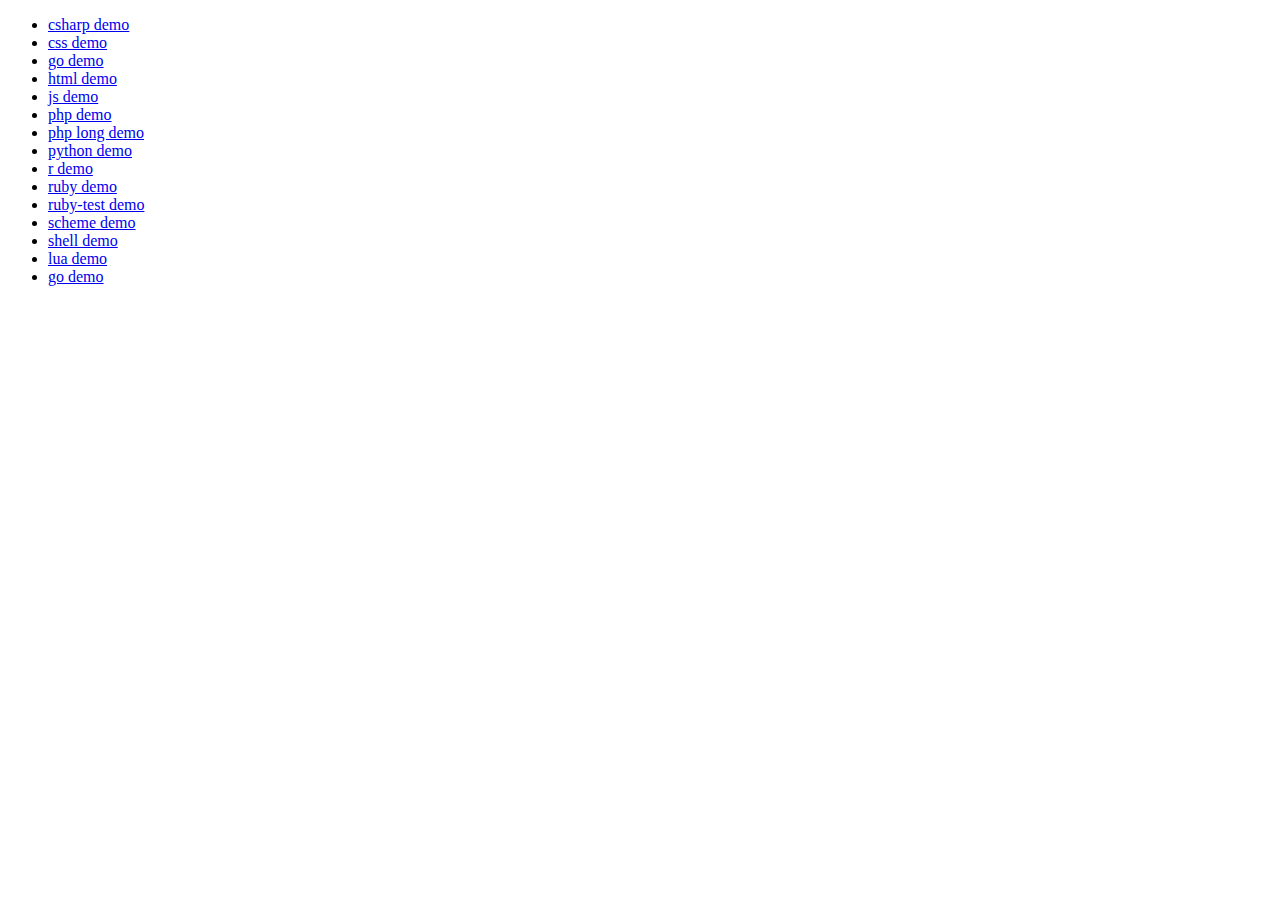
<file: public/components/rainbow/demos/index.html>
<!DOCTYPE html>
<meta charset=utf-8>
<title>Syntax Highlighting</title>
<body>
    <ul>
        <li><a href="csharp.html">csharp demo</a></li>
        <li><a href="css.html">css demo</a></li>
        <li><a href="go.html">go demo</a></li>
        <li><a href="html.html">html demo</a></li>
        <li><a href="js.html">js demo</a></li>
        <li><a href="php.html">php demo</a></li>
        <li><a href="php-long.html">php long demo</a></li>
        <li><a href="python.html">python demo</a></li>
        <li><a href="r.html">r demo</a></li>
        <li><a href="ruby.html">ruby demo</a></li>
        <li><a href="ruby-test.html">ruby-test demo</a></li>
        <li><a href="scheme.html">scheme demo</a></li>
        <li><a href="shell.html">shell demo</a></li>
        <li><a href="lua.html">lua demo</a></li>
        <li><a href="go.html">go demo</a></li>
    </ul>
</body>
</file>
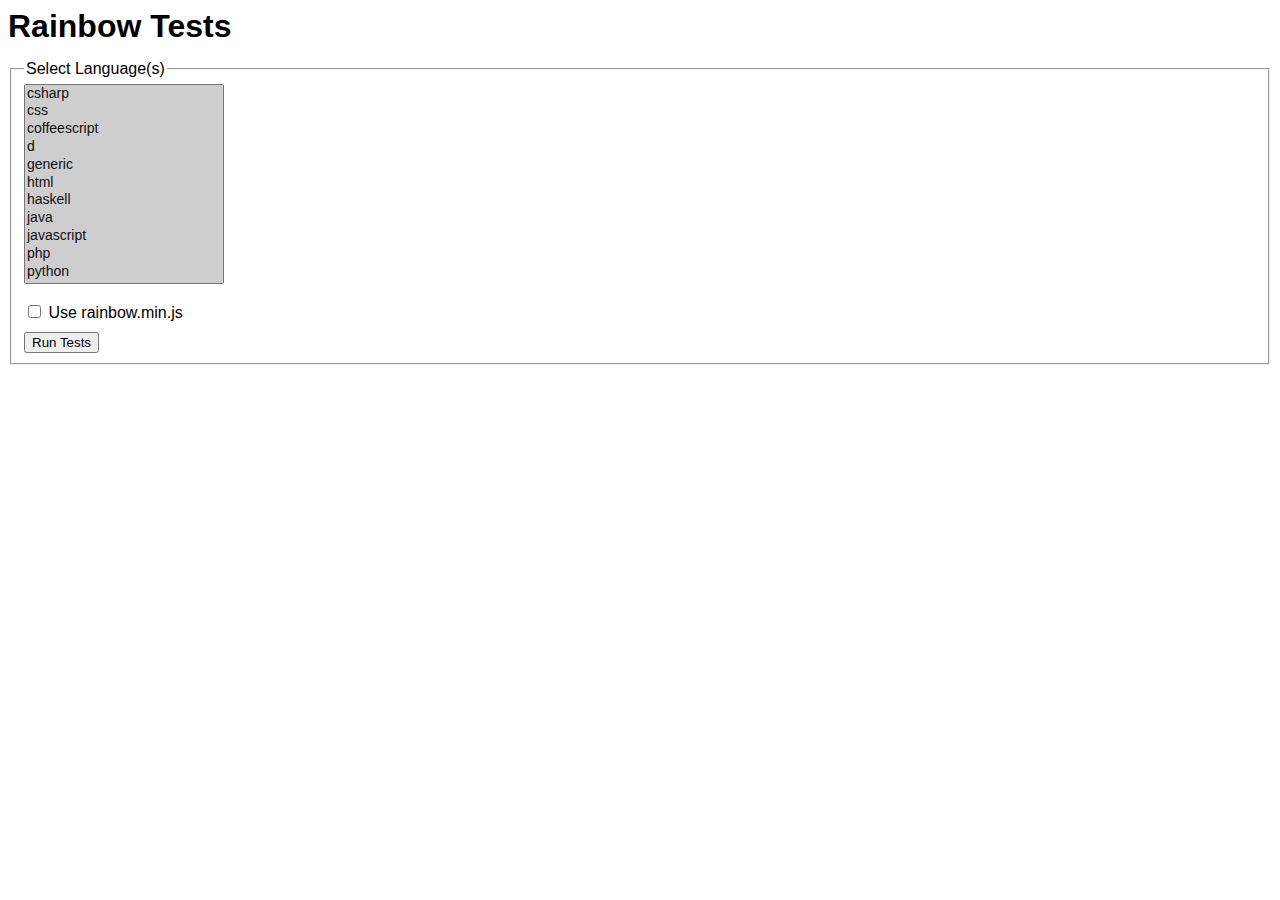
<file: public/components/rainbow/tests/index.html>
<!DOCTYPE html>
<meta charset=utf-8>
<title>Rainbow tests</title>
<link href="../themes/blackboard.css" rel="stylesheet">
<link href="tests.css" rel="stylesheet">
<body>
    <h1>Rainbow Tests</h1>
    <form method="get">
        <fieldset>
            <legend>Select Language(s)</legend>
            <select multiple name="languages">
                <option selected value="csharp">csharp</option>
				<option selected value="css">css</option>
                <option selected value="coffeescript">coffeescript</option>
                <option selected value="d">d</option>
                <option selected value="generic">generic</option>
                <option selected value="html">html</option>
                <option selected value="haskell">haskell</option>
                <option selected value="java">java</option>
                <option selected value="javascript">javascript</option>
                <option selected value="php">php</option>
                <option selected value="python">python</option>
                <option selected value="r">r</option>
                <option selected value="ruby">ruby</option>
                <option selected value="shell">shell</option>
                <option selected value="smalltalk">smalltalk</option>
            </select>
            <label><input type="checkbox" name="min"> Use rainbow.min.js</label>
            <input type="button" id="run_tests" value="Run Tests">
        </fieldset>
    </form>
    <a href="#" class="global_toggle">expand all</a>
    <div id="results">
    </div>
    <script src="jquery-1.7.2.min.js"></script>
    <script>
        var RAINBOW_PATH = '../js';
    </script>
    <script src="tests.js"></script>
</body>
</file>
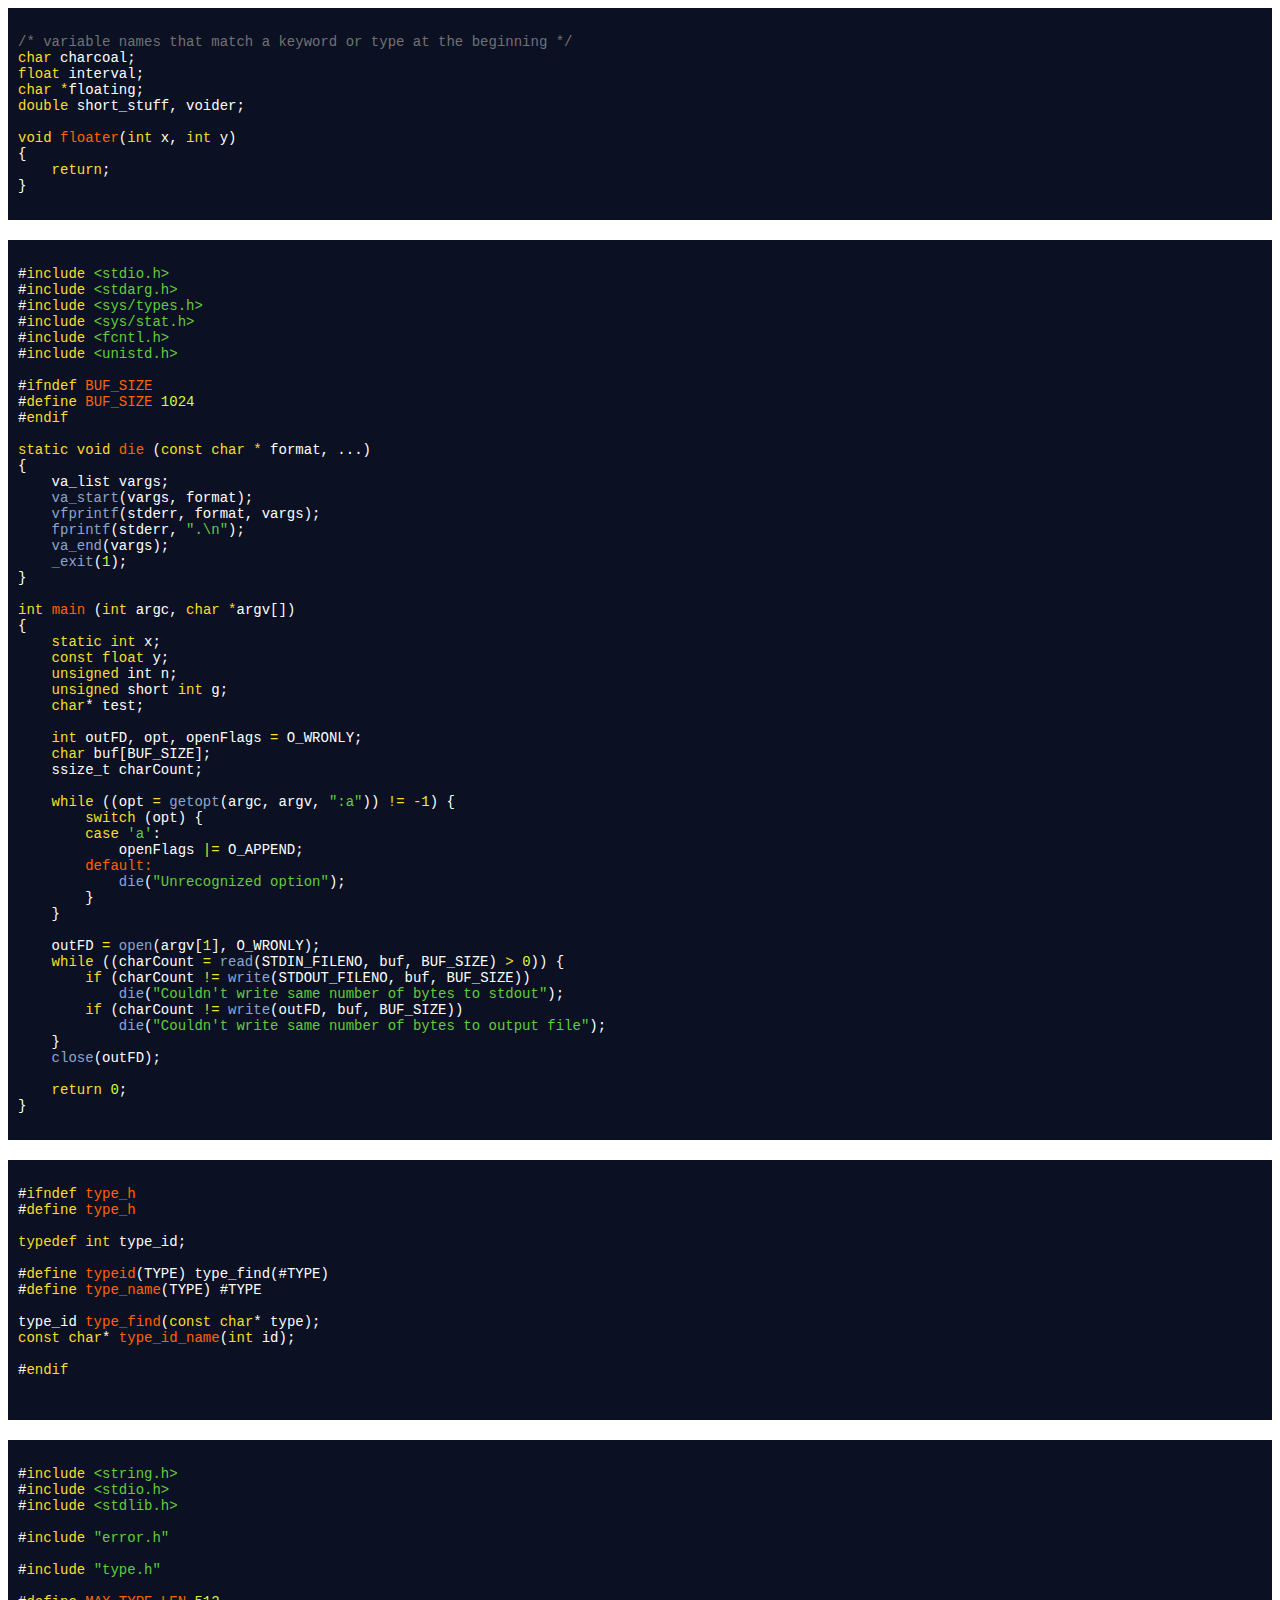
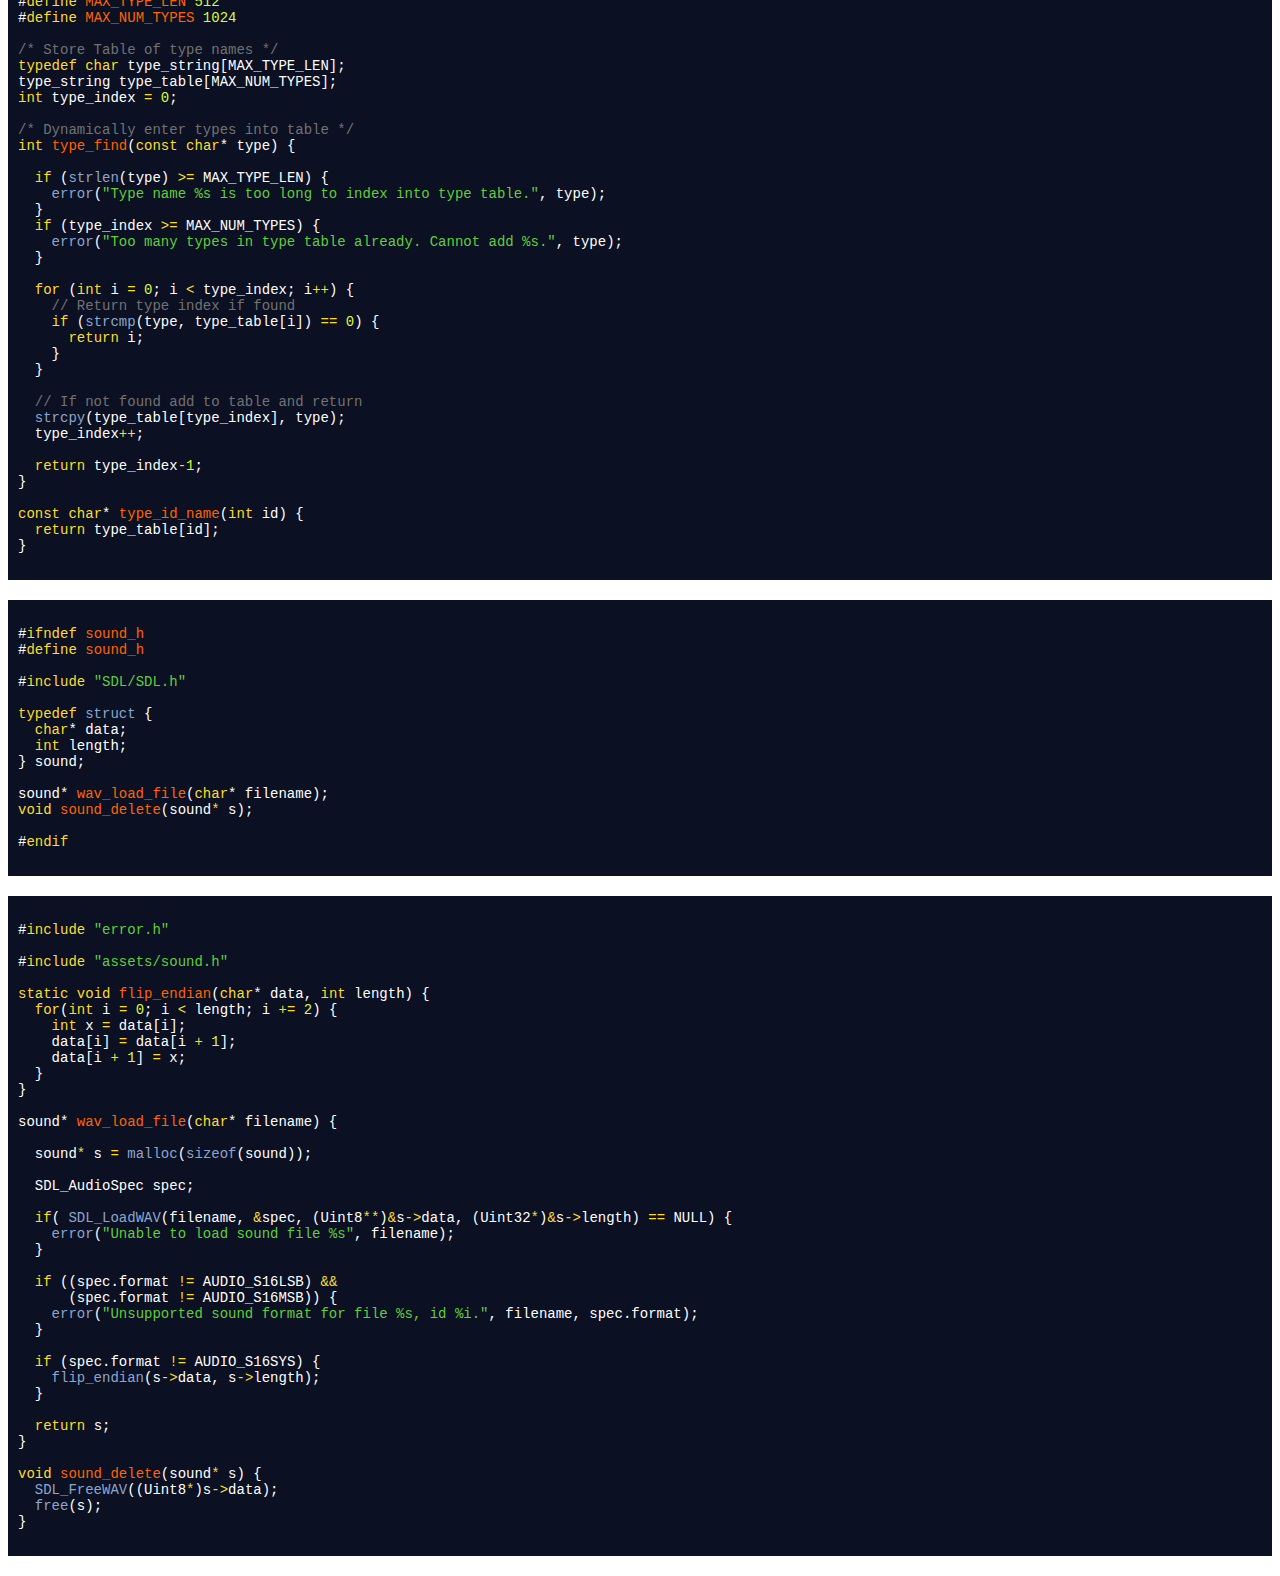
<file: public/components/rainbow/demos/c.html>
<!DOCTYPE html>
<meta charset=utf-8>
<title>Syntax Highlighting</title>
<link href="../themes/blackboard.css" rel="stylesheet" type="text/css" media="screen">
<body>

<pre>
<code data-language="c">
/* variable names that match a keyword or type at the beginning */
char charcoal;
float interval;
char *floating;
double short_stuff, voider;

void floater(int x, int y)
{
    return;
}
</code>
</pre>

<pre>
<code data-language="c">
#include &lt;stdio.h&gt;
#include &lt;stdarg.h&gt;
#include &lt;sys/types.h&gt;
#include &lt;sys/stat.h&gt;
#include &lt;fcntl.h&gt;
#include &lt;unistd.h&gt;

#ifndef BUF_SIZE
#define BUF_SIZE 1024
#endif

static void die (const char * format, ...)
{
    va_list vargs;
    va_start(vargs, format);
    vfprintf(stderr, format, vargs);
    fprintf(stderr, ".\n");
    va_end(vargs);
    _exit(1);
}

int main (int argc, char *argv[])
{
    static int x;
    const float y;
    unsigned int n;
    unsigned short int g;
    char* test;

    int outFD, opt, openFlags = O_WRONLY;
    char buf[BUF_SIZE];
    ssize_t charCount;

    while ((opt = getopt(argc, argv, ":a")) != -1) {
	switch (opt) {
	case 'a': 
	    openFlags |= O_APPEND;
	default:
	    die("Unrecognized option");
	}
    }

    outFD = open(argv[1], O_WRONLY);
    while ((charCount = read(STDIN_FILENO, buf, BUF_SIZE) > 0)) {
	if (charCount != write(STDOUT_FILENO, buf, BUF_SIZE))
	    die("Couldn't write same number of bytes to stdout");
	if (charCount != write(outFD, buf, BUF_SIZE))
	    die("Couldn't write same number of bytes to output file");
    }
    close(outFD);

    return 0;
}
</code>
</pre>

<pre>
<code data-language="c">
#ifndef type_h
#define type_h

typedef int type_id;

#define typeid(TYPE) type_find(#TYPE)
#define type_name(TYPE) #TYPE

type_id type_find(const char* type);
const char* type_id_name(int id);

#endif

</code>
</pre>

<pre>
<code data-language="c">
#include &lt;string.h&gt;
#include &lt;stdio.h&gt;
#include &lt;stdlib.h&gt;

#include "error.h"

#include "type.h"

#define MAX_TYPE_LEN 512
#define MAX_NUM_TYPES 1024

/* Store Table of type names */
typedef char type_string[MAX_TYPE_LEN];
type_string type_table[MAX_NUM_TYPES];
int type_index = 0;

/* Dynamically enter types into table */
int type_find(const char* type) {
  
  if (strlen(type) >= MAX_TYPE_LEN) {
    error("Type name %s is too long to index into type table.", type);
  }
  if (type_index >= MAX_NUM_TYPES) {
    error("Too many types in type table already. Cannot add %s.", type);
  }
  
  for (int i = 0; i &lt; type_index; i++) {
    // Return type index if found
    if (strcmp(type, type_table[i]) == 0) {
      return i;
    }
  }
  
  // If not found add to table and return
  strcpy(type_table[type_index], type);
  type_index++;
  
  return type_index-1;
}

const char* type_id_name(int id) {
  return type_table[id];
}
</code>
</pre>

<pre>
<code data-language="c">
#ifndef sound_h
#define sound_h

#include "SDL/SDL.h"

typedef struct {
  char* data;
  int length;
} sound;

sound* wav_load_file(char* filename);
void sound_delete(sound* s);

#endif
</code>
</pre>

<pre>
<code data-language="c">
#include "error.h"

#include "assets/sound.h"

static void flip_endian(char* data, int length) {
  for(int i = 0; i &lt; length; i += 2) {
    int x = data[i];
    data[i] = data[i + 1];
    data[i + 1] = x;
  }
}

sound* wav_load_file(char* filename) {
  
  sound* s = malloc(sizeof(sound));
  
  SDL_AudioSpec spec;
  
  if( SDL_LoadWAV(filename, &amp;spec, (Uint8**)&amp;s->data, (Uint32*)&amp;s->length) == NULL) {
    error("Unable to load sound file %s", filename);
  }
  
  if ((spec.format != AUDIO_S16LSB) &amp;&amp;
      (spec.format != AUDIO_S16MSB)) {
    error("Unsupported sound format for file %s, id %i.", filename, spec.format);
  }
  
  if (spec.format != AUDIO_S16SYS) {
    flip_endian(s-&gt;data, s-&gt;length);
  }
  
  return s;
}

void sound_delete(sound* s) {
  SDL_FreeWAV((Uint8*)s-&gt;data);
  free(s);
}
</code>
</pre>

    <script src="../js/rainbow.js"></script>
    <script src="../js/language/generic.js"></script>
    <script src="../js/language/c.js"></script>
</body>
</file>
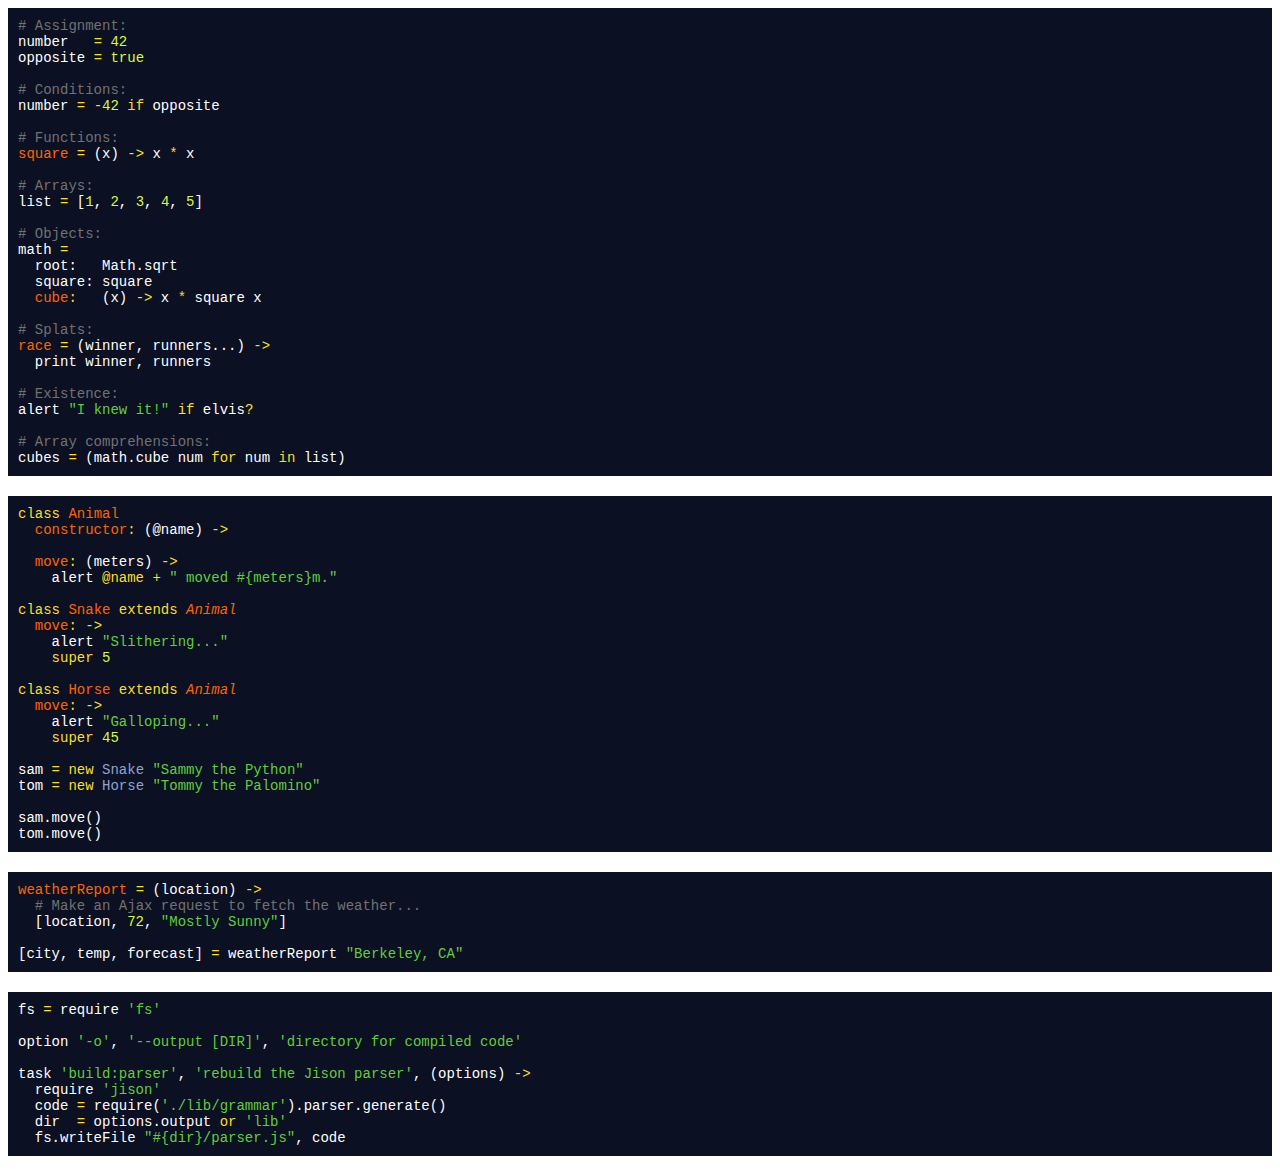
<file: public/components/rainbow/demos/coffeescript.html>
<!DOCTYPE html>
<meta charset=utf-8>
<title>Syntax Highlighting</title>
<link href="../themes/blackboard.css" rel="stylesheet" type="text/css" media="screen">
<body>

    <pre><code data-language="coffeescript"># Assignment:
number   = 42
opposite = true

# Conditions:
number = -42 if opposite

# Functions:
square = (x) -> x * x

# Arrays:
list = [1, 2, 3, 4, 5]

# Objects:
math =
  root:   Math.sqrt
  square: square
  cube:   (x) -> x * square x

# Splats:
race = (winner, runners...) ->
  print winner, runners

# Existence:
alert "I knew it!" if elvis?

# Array comprehensions:
cubes = (math.cube num for num in list)</code></pre>

<pre><code data-language="coffeescript">class Animal
  constructor: (@name) ->

  move: (meters) ->
    alert @name + " moved #{meters}m."

class Snake extends Animal
  move: ->
    alert "Slithering..."
    super 5

class Horse extends Animal
  move: ->
    alert "Galloping..."
    super 45

sam = new Snake "Sammy the Python"
tom = new Horse "Tommy the Palomino"

sam.move()
tom.move()</code></pre>
<pre><code data-language="coffeescript">weatherReport = (location) ->
  # Make an Ajax request to fetch the weather...
  [location, 72, "Mostly Sunny"]

[city, temp, forecast] = weatherReport "Berkeley, CA"</code></pre>

<pre><code data-language="coffeescript">fs = require 'fs'

option '-o', '--output [DIR]', 'directory for compiled code'

task 'build:parser', 'rebuild the Jison parser', (options) ->
  require 'jison'
  code = require('./lib/grammar').parser.generate()
  dir  = options.output or 'lib'
  fs.writeFile "#{dir}/parser.js", code</code></pre>
    <script src="../js/rainbow.js"></script>
    <script src="../js/language/generic.js"></script>
    <script src="../js/language/coffeescript.js"></script>
</body>
</file>
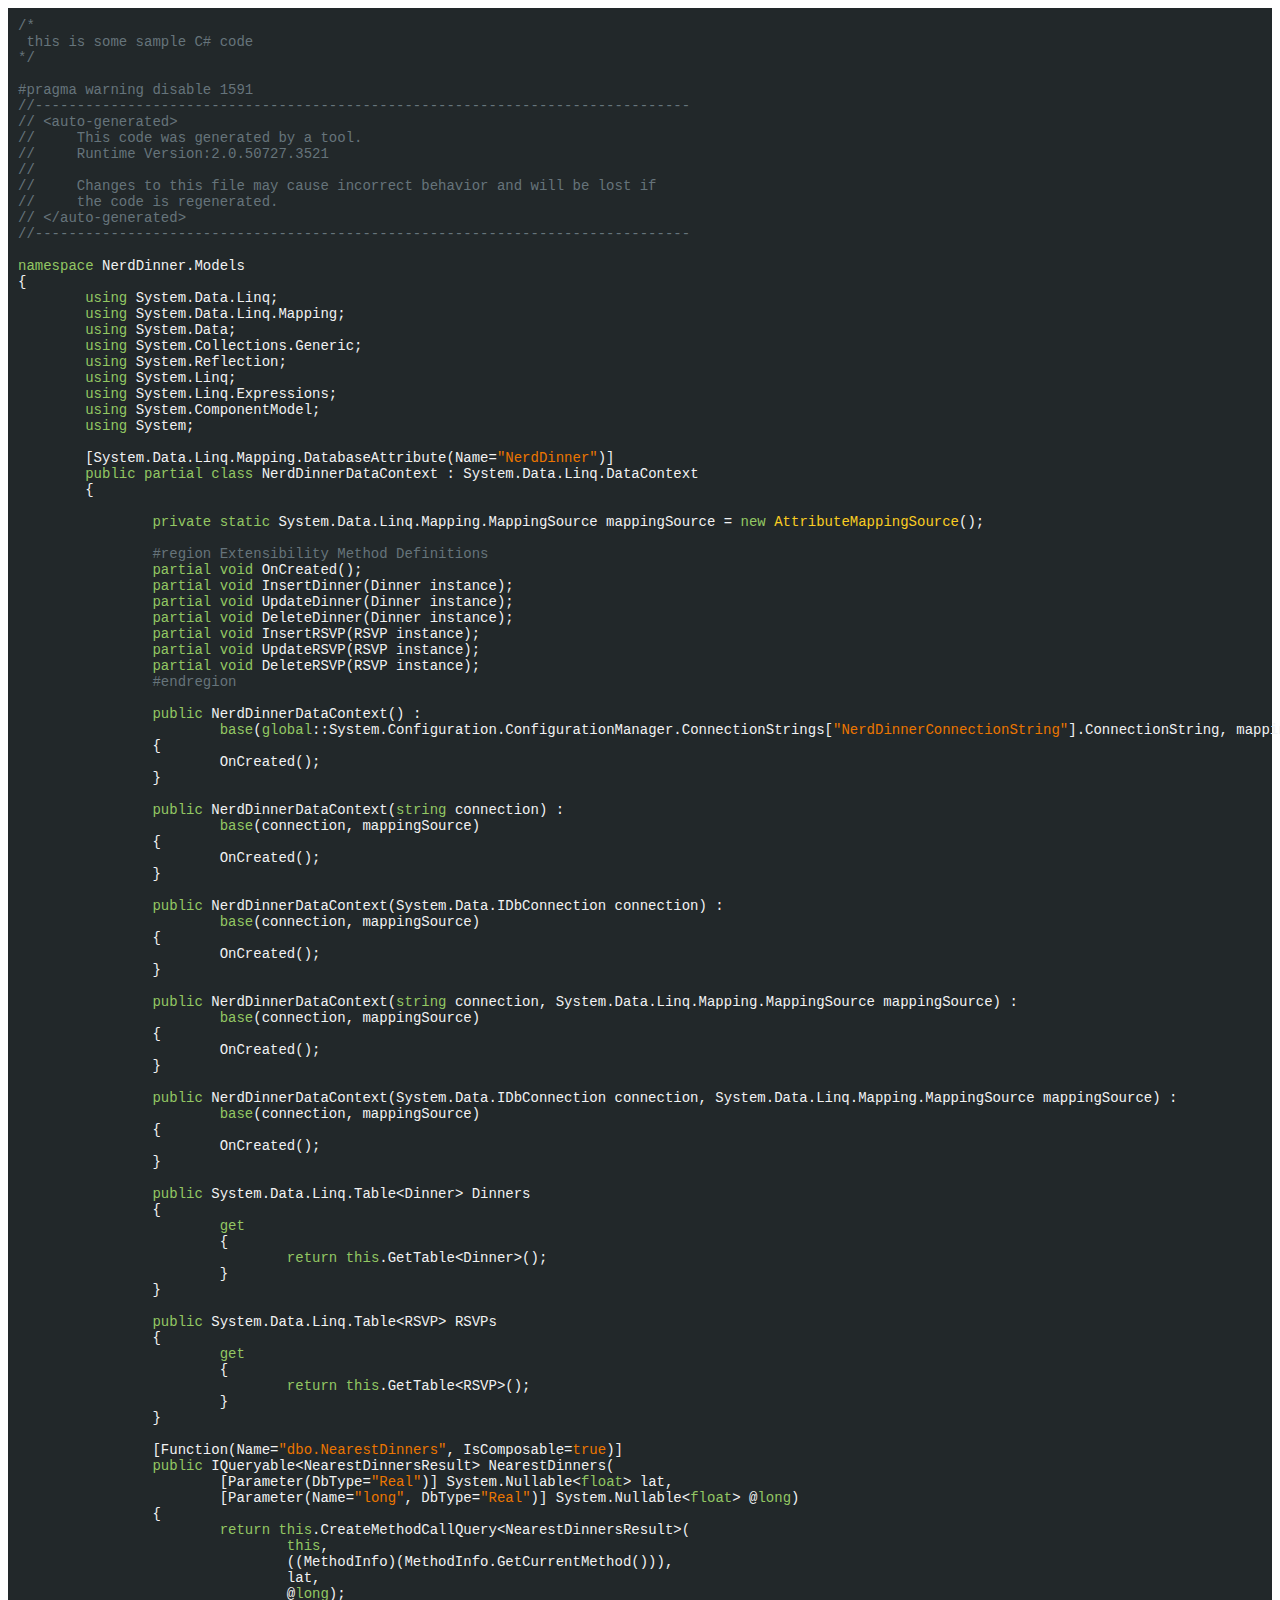
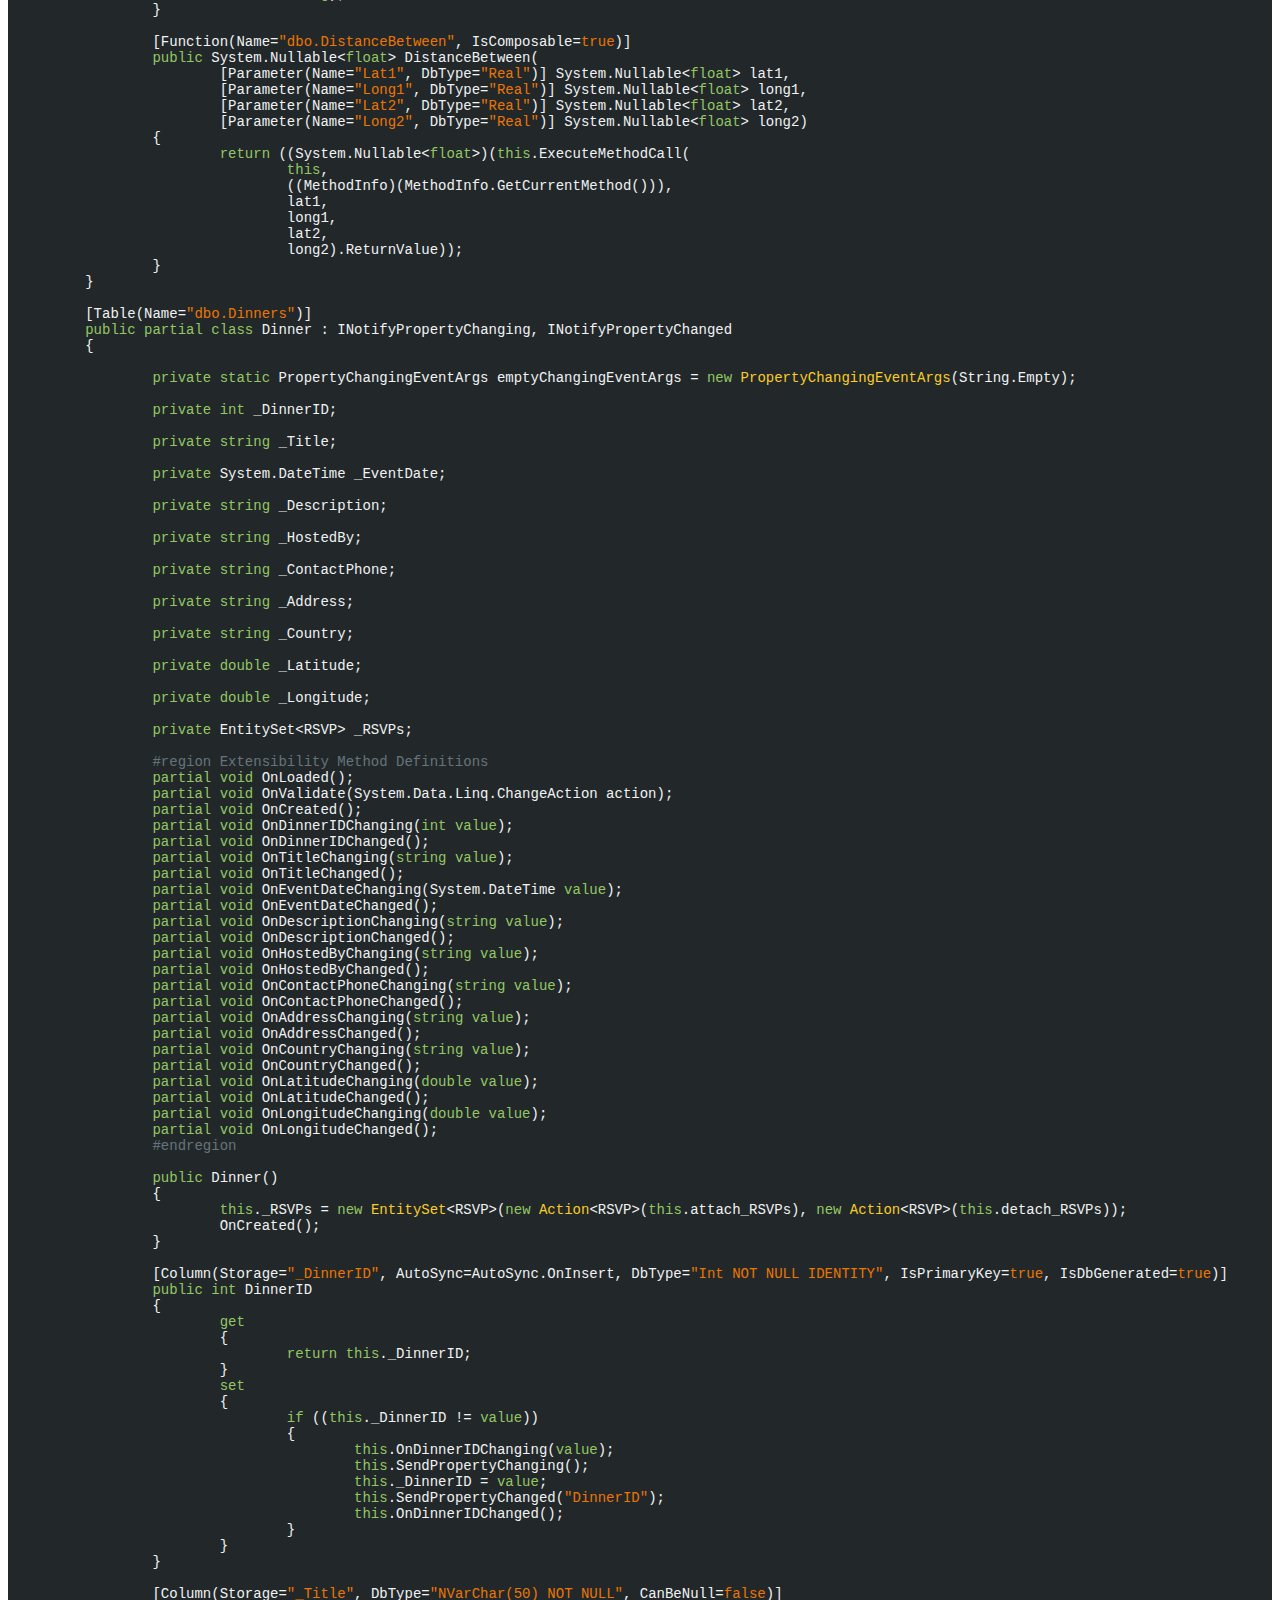
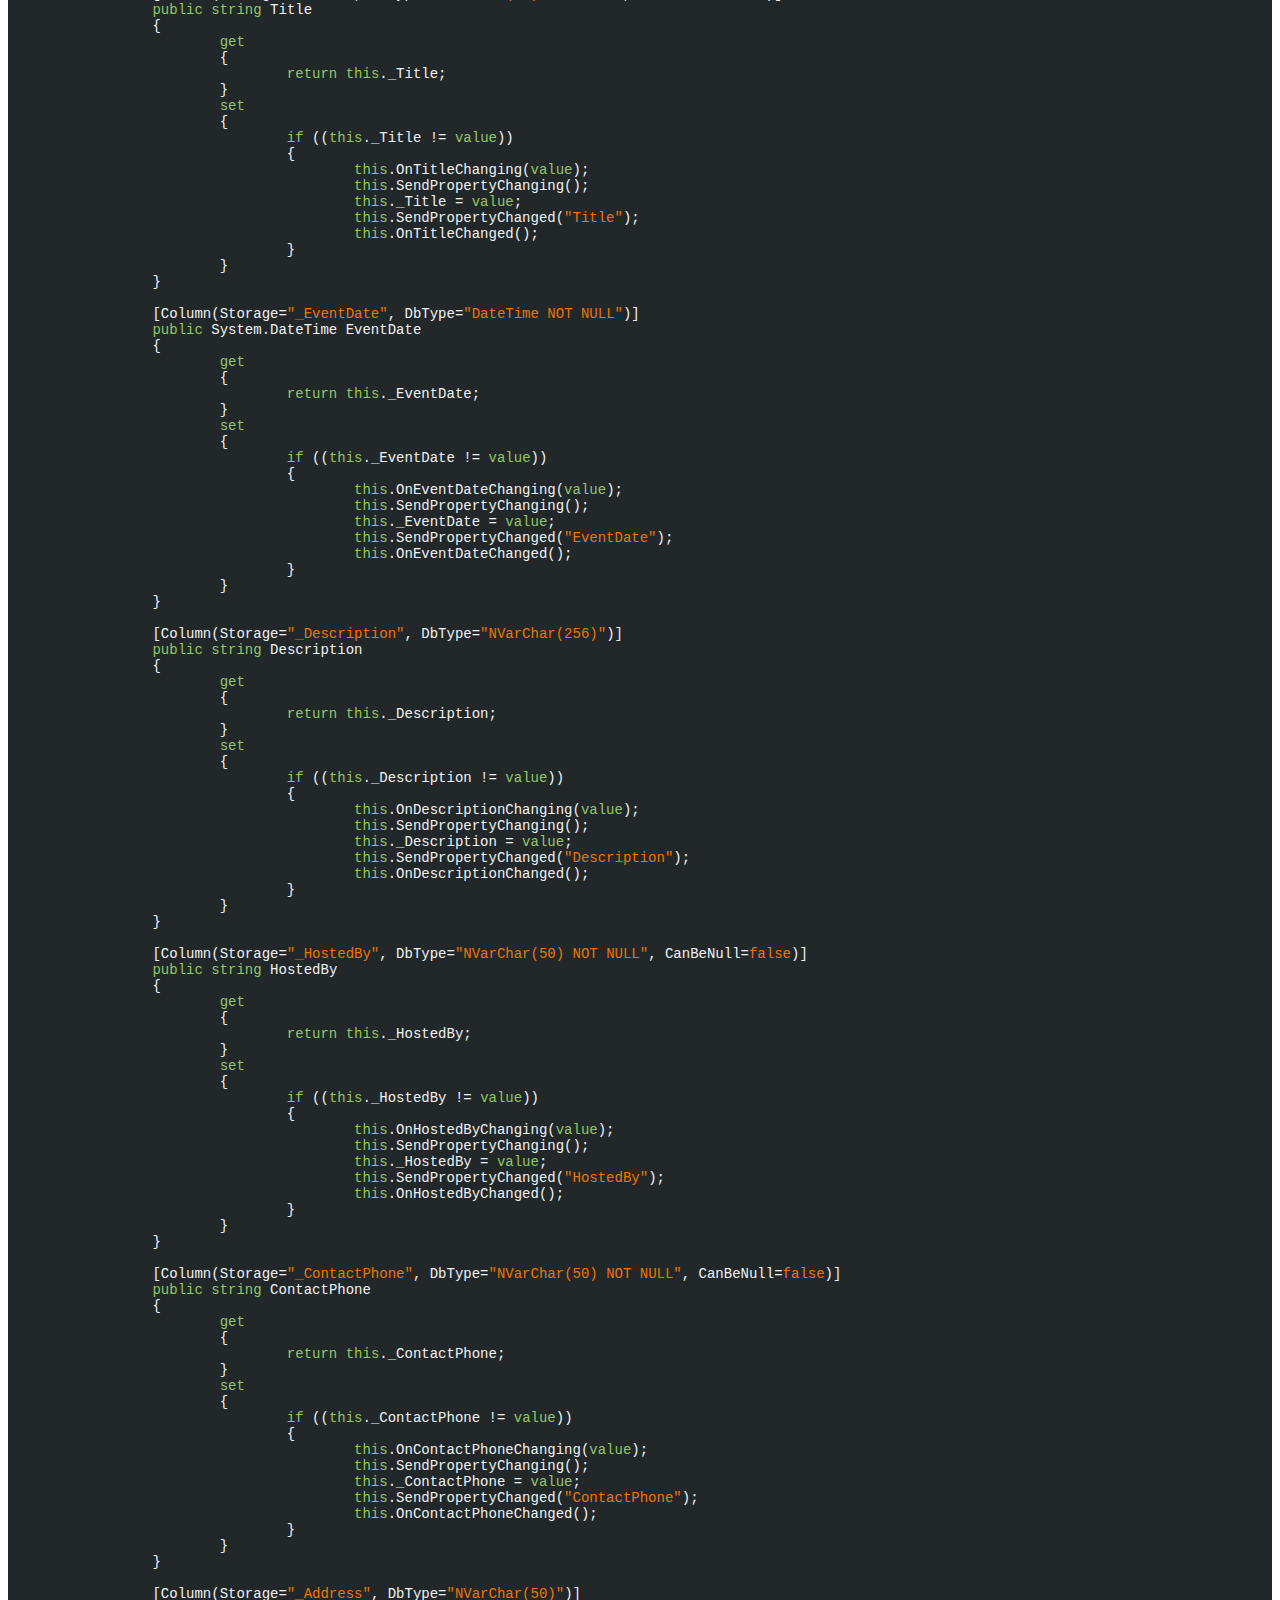
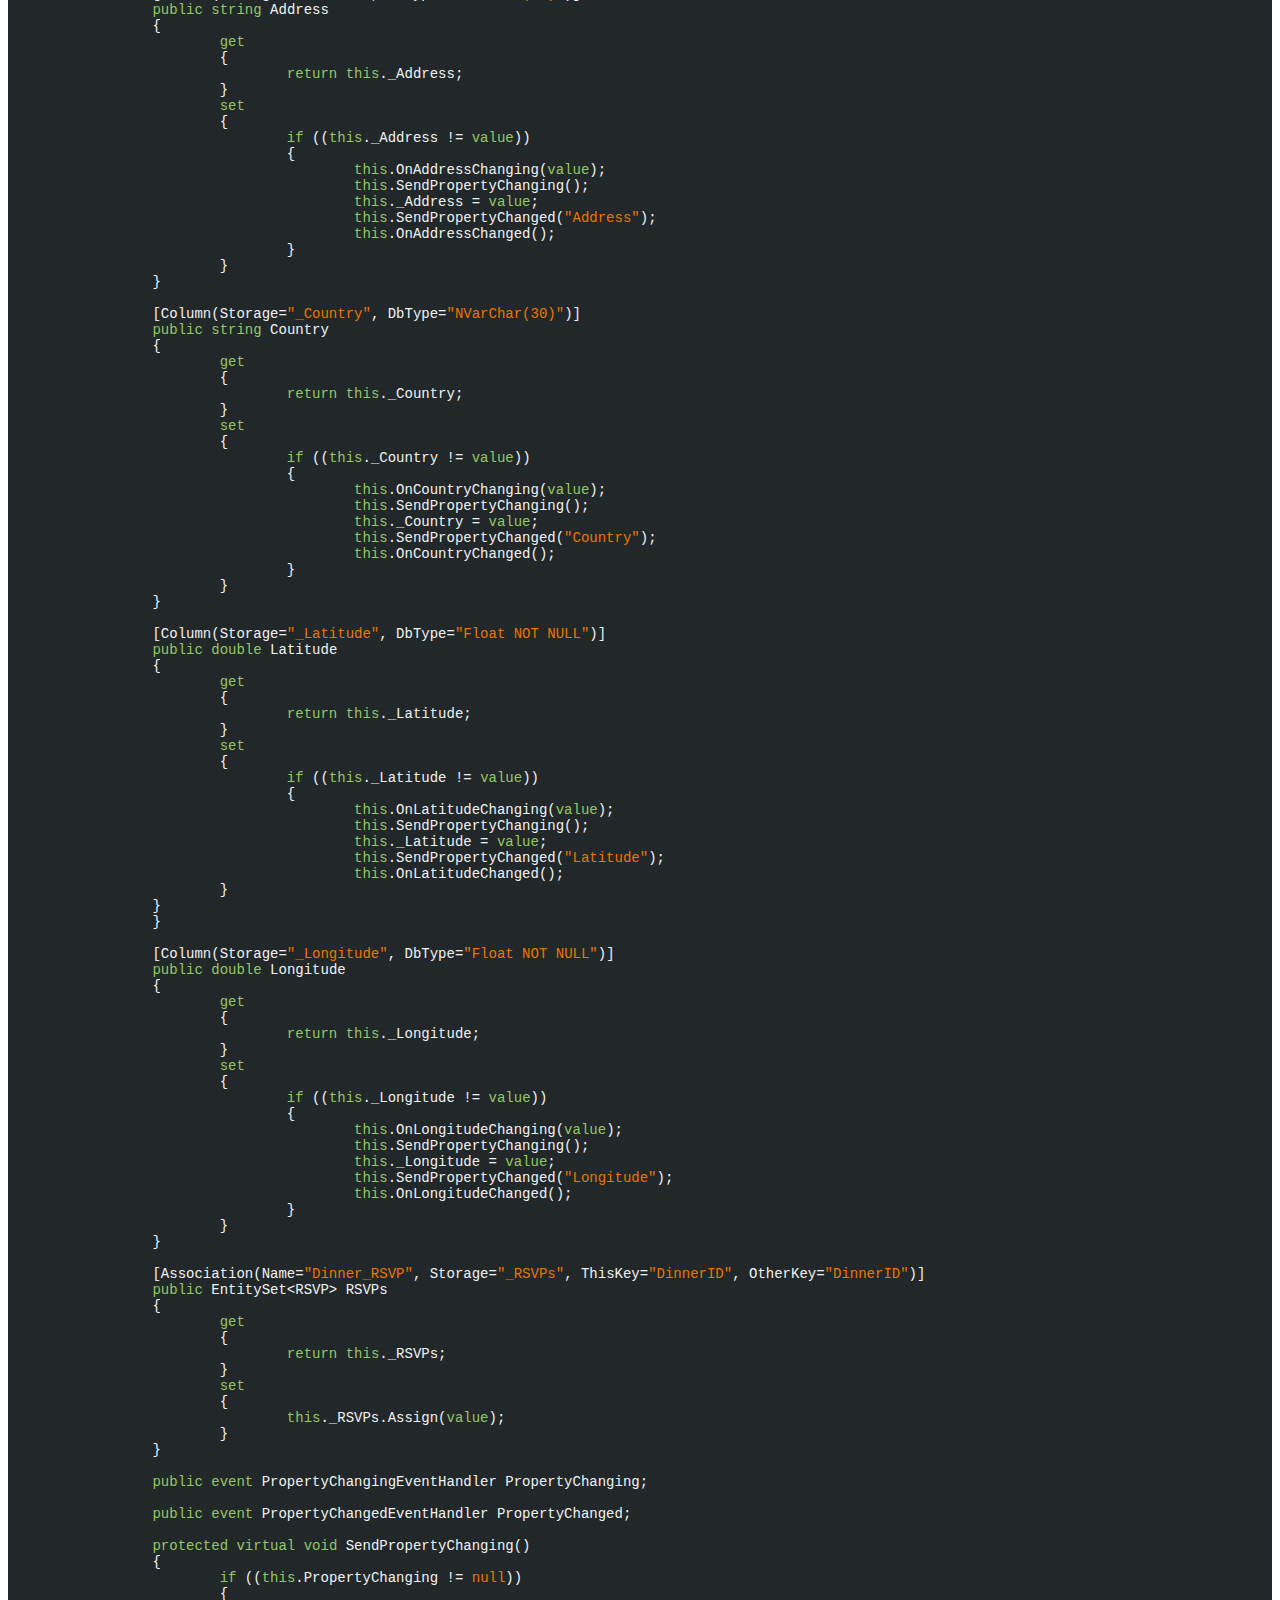
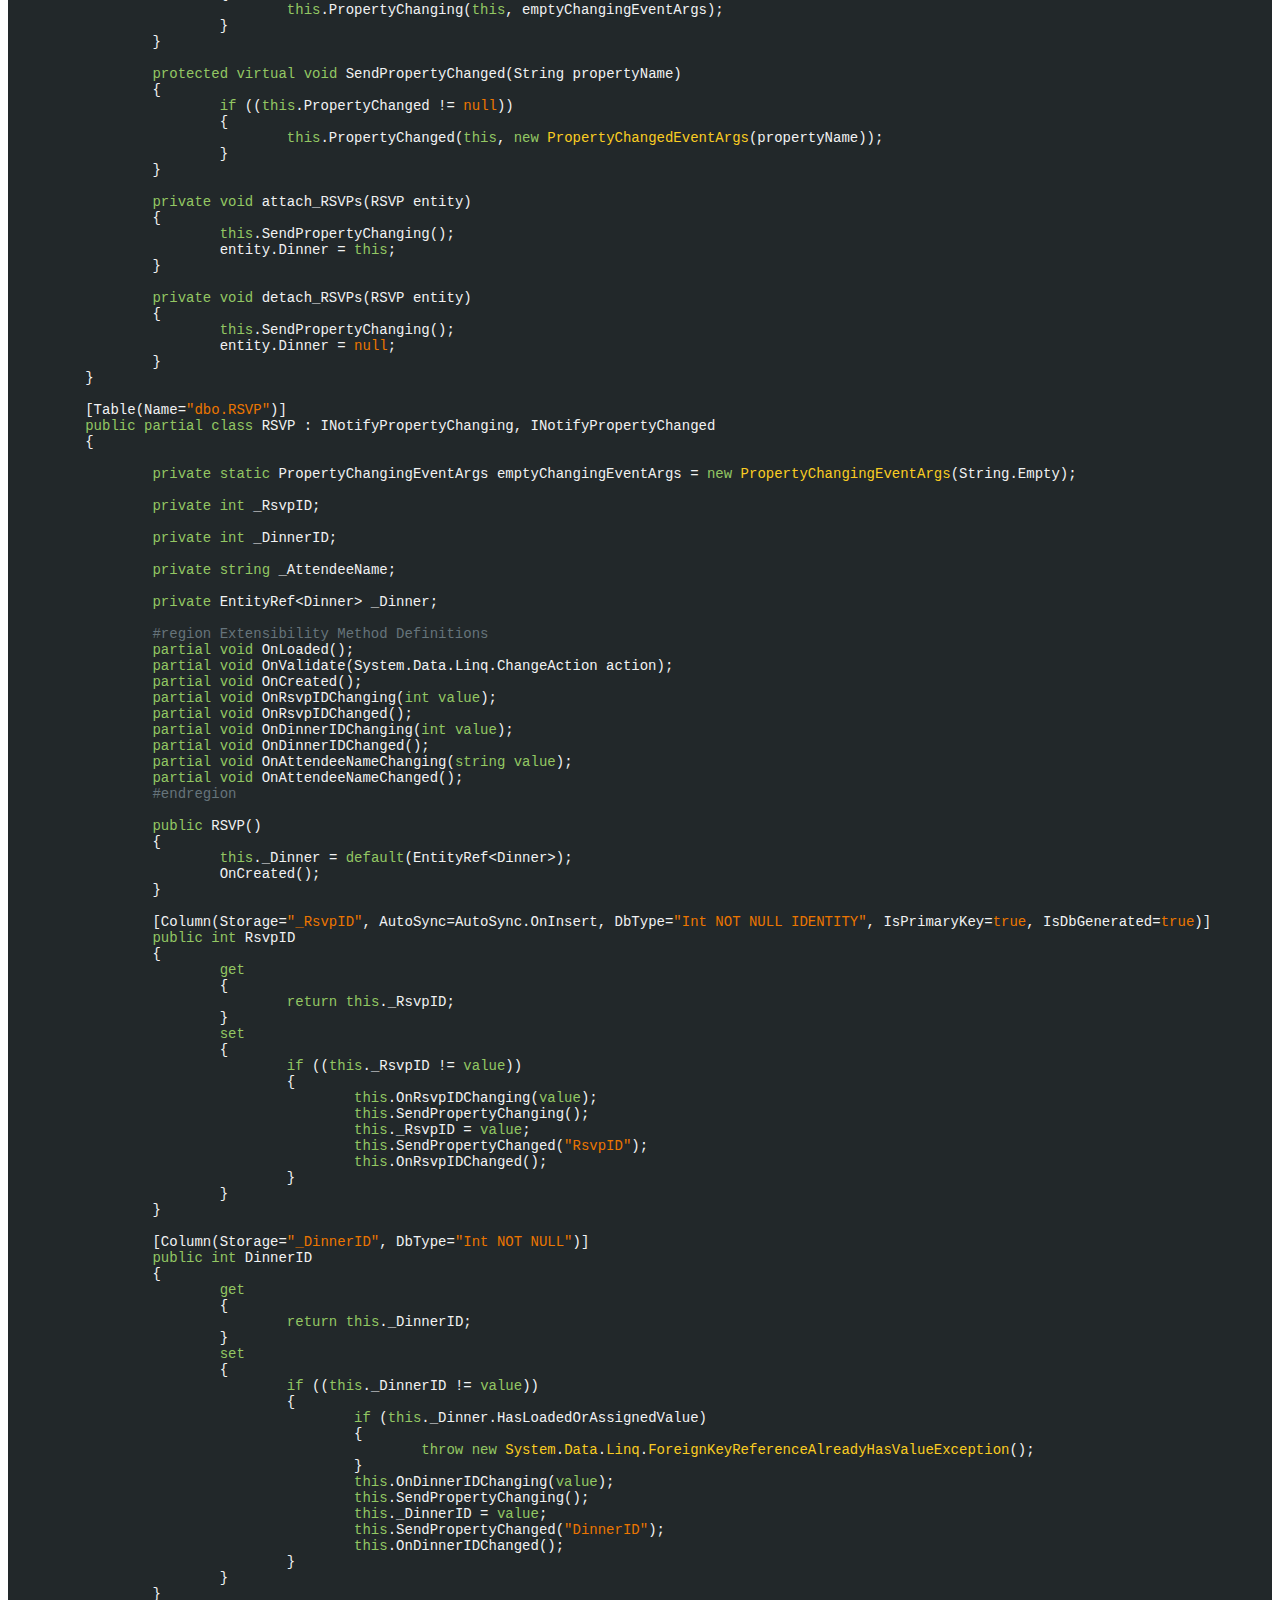
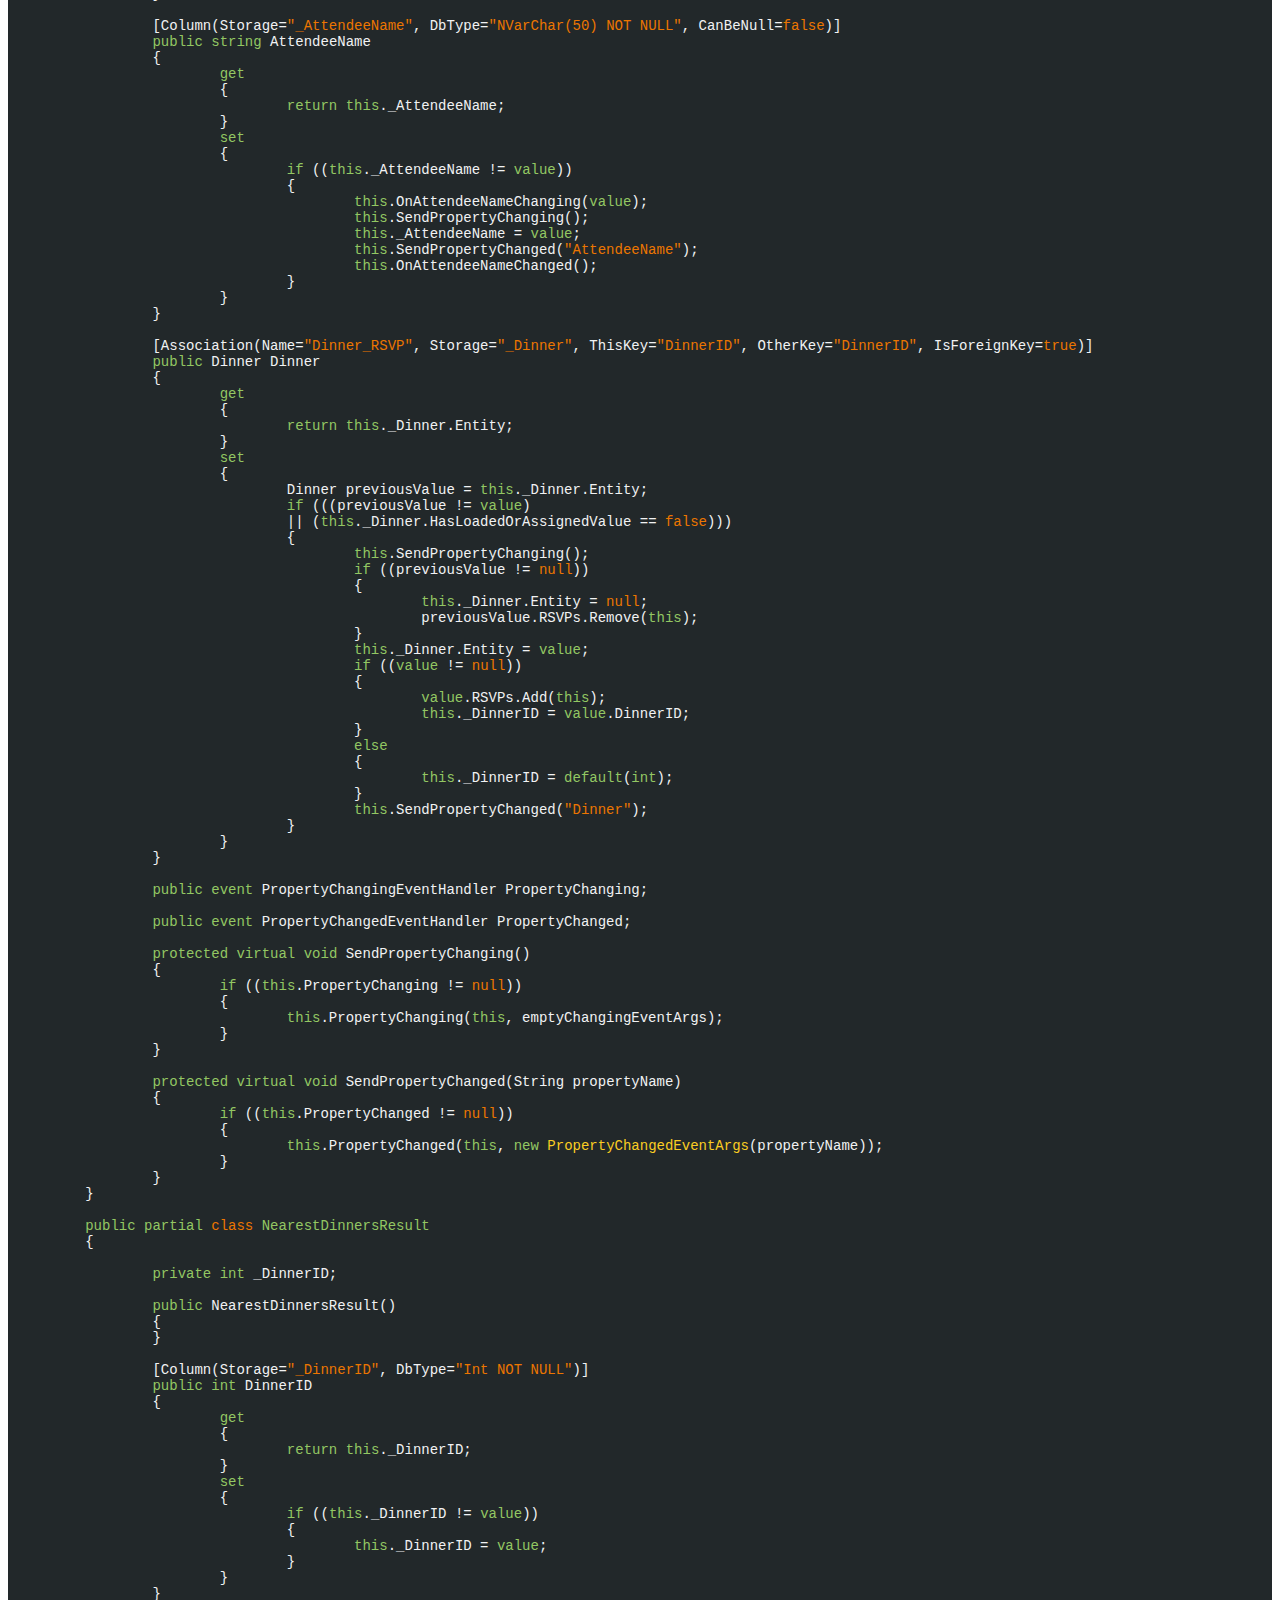
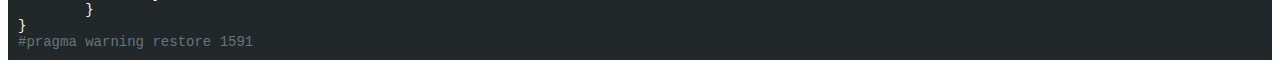
<file: public/components/rainbow/demos/csharp.html>
<!DOCTYPE html>
<meta charset=utf-8>
<title>Syntax Highlighting</title>
<link href="../themes/obsidian.css" rel="stylesheet" type="text/css" media="screen">
<body>

<pre>
<code data-language="csharp">/*
 this is some sample C# code
*/

#pragma warning disable 1591
//------------------------------------------------------------------------------
// &lt;auto-generated&gt;
//     This code was generated by a tool.
//     Runtime Version:2.0.50727.3521
//
//     Changes to this file may cause incorrect behavior and will be lost if
//     the code is regenerated.
// &lt;/auto-generated&gt;
//------------------------------------------------------------------------------

namespace NerdDinner.Models
{
	using System.Data.Linq;
	using System.Data.Linq.Mapping;
	using System.Data;
	using System.Collections.Generic;
	using System.Reflection;
	using System.Linq;
	using System.Linq.Expressions;
	using System.ComponentModel;
	using System;

	[System.Data.Linq.Mapping.DatabaseAttribute(Name="NerdDinner")]
	public partial class NerdDinnerDataContext : System.Data.Linq.DataContext
	{

		private static System.Data.Linq.Mapping.MappingSource mappingSource = new AttributeMappingSource();

		#region Extensibility Method Definitions
		partial void OnCreated();
		partial void InsertDinner(Dinner instance);
		partial void UpdateDinner(Dinner instance);
		partial void DeleteDinner(Dinner instance);
		partial void InsertRSVP(RSVP instance);
		partial void UpdateRSVP(RSVP instance);
		partial void DeleteRSVP(RSVP instance);
		#endregion

		public NerdDinnerDataContext() :
			base(global::System.Configuration.ConfigurationManager.ConnectionStrings["NerdDinnerConnectionString"].ConnectionString, mappingSource)
		{
			OnCreated();
		}

		public NerdDinnerDataContext(string connection) :
			base(connection, mappingSource)
		{
			OnCreated();
		}

		public NerdDinnerDataContext(System.Data.IDbConnection connection) :
			base(connection, mappingSource)
		{
			OnCreated();
		}

		public NerdDinnerDataContext(string connection, System.Data.Linq.Mapping.MappingSource mappingSource) :
			base(connection, mappingSource)
		{
			OnCreated();
		}

		public NerdDinnerDataContext(System.Data.IDbConnection connection, System.Data.Linq.Mapping.MappingSource mappingSource) :
			base(connection, mappingSource)
		{
			OnCreated();
		}

		public System.Data.Linq.Table&lt;Dinner&gt; Dinners
		{
			get
			{
				return this.GetTable&lt;Dinner&gt;();
			}
		}

		public System.Data.Linq.Table&lt;RSVP&gt; RSVPs
		{
			get
			{
				return this.GetTable&lt;RSVP&gt;();
			}
		}

		[Function(Name="dbo.NearestDinners", IsComposable=true)]
		public IQueryable&lt;NearestDinnersResult&gt; NearestDinners(
			[Parameter(DbType="Real")] System.Nullable&lt;float&gt; lat,
			[Parameter(Name="long", DbType="Real")] System.Nullable&lt;float&gt; @long)
		{
			return this.CreateMethodCallQuery&lt;NearestDinnersResult&gt;(
				this,
				((MethodInfo)(MethodInfo.GetCurrentMethod())),
				lat,
				@long);
		}

		[Function(Name="dbo.DistanceBetween", IsComposable=true)]
		public System.Nullable&lt;float&gt; DistanceBetween(
			[Parameter(Name="Lat1", DbType="Real")] System.Nullable&lt;float&gt; lat1,
			[Parameter(Name="Long1", DbType="Real")] System.Nullable&lt;float&gt; long1,
			[Parameter(Name="Lat2", DbType="Real")] System.Nullable&lt;float&gt; lat2,
			[Parameter(Name="Long2", DbType="Real")] System.Nullable&lt;float&gt; long2)
		{
			return ((System.Nullable&lt;float&gt;)(this.ExecuteMethodCall(
				this,
				((MethodInfo)(MethodInfo.GetCurrentMethod())),
				lat1,
				long1,
				lat2,
				long2).ReturnValue));
		}
	}

	[Table(Name="dbo.Dinners")]
	public partial class Dinner : INotifyPropertyChanging, INotifyPropertyChanged
	{

		private static PropertyChangingEventArgs emptyChangingEventArgs = new PropertyChangingEventArgs(String.Empty);

		private int _DinnerID;

		private string _Title;

		private System.DateTime _EventDate;

		private string _Description;

		private string _HostedBy;

		private string _ContactPhone;

		private string _Address;

		private string _Country;

		private double _Latitude;

		private double _Longitude;

		private EntitySet&lt;RSVP&gt; _RSVPs;

		#region Extensibility Method Definitions
		partial void OnLoaded();
		partial void OnValidate(System.Data.Linq.ChangeAction action);
		partial void OnCreated();
		partial void OnDinnerIDChanging(int value);
		partial void OnDinnerIDChanged();
		partial void OnTitleChanging(string value);
		partial void OnTitleChanged();
		partial void OnEventDateChanging(System.DateTime value);
		partial void OnEventDateChanged();
		partial void OnDescriptionChanging(string value);
		partial void OnDescriptionChanged();
		partial void OnHostedByChanging(string value);
		partial void OnHostedByChanged();
		partial void OnContactPhoneChanging(string value);
		partial void OnContactPhoneChanged();
		partial void OnAddressChanging(string value);
		partial void OnAddressChanged();
		partial void OnCountryChanging(string value);
		partial void OnCountryChanged();
		partial void OnLatitudeChanging(double value);
		partial void OnLatitudeChanged();
		partial void OnLongitudeChanging(double value);
		partial void OnLongitudeChanged();
		#endregion

		public Dinner()
		{
			this._RSVPs = new EntitySet&lt;RSVP&gt;(new Action&lt;RSVP&gt;(this.attach_RSVPs), new Action&lt;RSVP&gt;(this.detach_RSVPs));
			OnCreated();
		}

		[Column(Storage="_DinnerID", AutoSync=AutoSync.OnInsert, DbType="Int NOT NULL IDENTITY", IsPrimaryKey=true, IsDbGenerated=true)]
		public int DinnerID
		{
			get
			{
				return this._DinnerID;
			}
			set
			{
				if ((this._DinnerID != value))
				{
					this.OnDinnerIDChanging(value);
					this.SendPropertyChanging();
					this._DinnerID = value;
					this.SendPropertyChanged("DinnerID");
					this.OnDinnerIDChanged();
				}
			}
		}

		[Column(Storage="_Title", DbType="NVarChar(50) NOT NULL", CanBeNull=false)]
		public string Title
		{
			get
			{
				return this._Title;
			}
			set
			{
				if ((this._Title != value))
				{
					this.OnTitleChanging(value);
					this.SendPropertyChanging();
					this._Title = value;
					this.SendPropertyChanged("Title");
					this.OnTitleChanged();
				}
			}
		}

		[Column(Storage="_EventDate", DbType="DateTime NOT NULL")]
		public System.DateTime EventDate
		{
			get
			{
				return this._EventDate;
			}
			set
			{
				if ((this._EventDate != value))
				{
					this.OnEventDateChanging(value);
					this.SendPropertyChanging();
					this._EventDate = value;
					this.SendPropertyChanged("EventDate");
					this.OnEventDateChanged();
				}
			}
		}

		[Column(Storage="_Description", DbType="NVarChar(256)")]
		public string Description
		{
			get
			{
				return this._Description;
			}
			set
			{
				if ((this._Description != value))
				{
					this.OnDescriptionChanging(value);
					this.SendPropertyChanging();
					this._Description = value;
					this.SendPropertyChanged("Description");
					this.OnDescriptionChanged();
				}
			}
		}

		[Column(Storage="_HostedBy", DbType="NVarChar(50) NOT NULL", CanBeNull=false)]
		public string HostedBy
		{
			get
			{
				return this._HostedBy;
			}
			set
			{
				if ((this._HostedBy != value))
				{
					this.OnHostedByChanging(value);
					this.SendPropertyChanging();
					this._HostedBy = value;
					this.SendPropertyChanged("HostedBy");
					this.OnHostedByChanged();
				}
			}
		}

		[Column(Storage="_ContactPhone", DbType="NVarChar(50) NOT NULL", CanBeNull=false)]
		public string ContactPhone
		{
			get
			{
				return this._ContactPhone;
			}
			set
			{
				if ((this._ContactPhone != value))
				{
					this.OnContactPhoneChanging(value);
					this.SendPropertyChanging();
					this._ContactPhone = value;
					this.SendPropertyChanged("ContactPhone");
					this.OnContactPhoneChanged();
				}
			}
		}

		[Column(Storage="_Address", DbType="NVarChar(50)")]
		public string Address
		{
			get
			{
				return this._Address;
			}
			set
			{
				if ((this._Address != value))
				{
					this.OnAddressChanging(value);
					this.SendPropertyChanging();
					this._Address = value;
					this.SendPropertyChanged("Address");
					this.OnAddressChanged();
				}
			}
		}

		[Column(Storage="_Country", DbType="NVarChar(30)")]
		public string Country
		{
			get
			{
				return this._Country;
			}
			set
			{
				if ((this._Country != value))
				{
					this.OnCountryChanging(value);
					this.SendPropertyChanging();
					this._Country = value;
					this.SendPropertyChanged("Country");
					this.OnCountryChanged();
				}
			}
		}

		[Column(Storage="_Latitude", DbType="Float NOT NULL")]
		public double Latitude
		{
			get
			{
				return this._Latitude;
			}
			set
			{
				if ((this._Latitude != value))
				{
					this.OnLatitudeChanging(value);
					this.SendPropertyChanging();
					this._Latitude = value;
					this.SendPropertyChanged("Latitude");
					this.OnLatitudeChanged();
			}
		}
		}

		[Column(Storage="_Longitude", DbType="Float NOT NULL")]
		public double Longitude
		{
			get
			{
				return this._Longitude;
			}
			set
			{
				if ((this._Longitude != value))
				{
					this.OnLongitudeChanging(value);
					this.SendPropertyChanging();
					this._Longitude = value;
					this.SendPropertyChanged("Longitude");
					this.OnLongitudeChanged();
				}
			}
		}

		[Association(Name="Dinner_RSVP", Storage="_RSVPs", ThisKey="DinnerID", OtherKey="DinnerID")]
		public EntitySet&lt;RSVP&gt; RSVPs
		{
			get
			{
				return this._RSVPs;
			}
			set
			{
				this._RSVPs.Assign(value);
			}
		}

		public event PropertyChangingEventHandler PropertyChanging;

		public event PropertyChangedEventHandler PropertyChanged;

		protected virtual void SendPropertyChanging()
		{
			if ((this.PropertyChanging != null))
			{
				this.PropertyChanging(this, emptyChangingEventArgs);
			}
		}

		protected virtual void SendPropertyChanged(String propertyName)
		{
			if ((this.PropertyChanged != null))
			{
				this.PropertyChanged(this, new PropertyChangedEventArgs(propertyName));
			}
		}

		private void attach_RSVPs(RSVP entity)
		{
			this.SendPropertyChanging();
			entity.Dinner = this;
		}

		private void detach_RSVPs(RSVP entity)
		{
			this.SendPropertyChanging();
			entity.Dinner = null;
		}
	}

	[Table(Name="dbo.RSVP")]
	public partial class RSVP : INotifyPropertyChanging, INotifyPropertyChanged
	{

		private static PropertyChangingEventArgs emptyChangingEventArgs = new PropertyChangingEventArgs(String.Empty);

		private int _RsvpID;

		private int _DinnerID;

		private string _AttendeeName;

		private EntityRef&lt;Dinner&gt; _Dinner;

		#region Extensibility Method Definitions
		partial void OnLoaded();
		partial void OnValidate(System.Data.Linq.ChangeAction action);
		partial void OnCreated();
		partial void OnRsvpIDChanging(int value);
		partial void OnRsvpIDChanged();
		partial void OnDinnerIDChanging(int value);
		partial void OnDinnerIDChanged();
		partial void OnAttendeeNameChanging(string value);
		partial void OnAttendeeNameChanged();
		#endregion

		public RSVP()
		{
			this._Dinner = default(EntityRef&lt;Dinner&gt;);
			OnCreated();
		}

		[Column(Storage="_RsvpID", AutoSync=AutoSync.OnInsert, DbType="Int NOT NULL IDENTITY", IsPrimaryKey=true, IsDbGenerated=true)]
		public int RsvpID
		{
			get
			{
				return this._RsvpID;
			}
			set
			{
				if ((this._RsvpID != value))
				{
					this.OnRsvpIDChanging(value);
					this.SendPropertyChanging();
					this._RsvpID = value;
					this.SendPropertyChanged("RsvpID");
					this.OnRsvpIDChanged();
				}
			}
		}

		[Column(Storage="_DinnerID", DbType="Int NOT NULL")]
		public int DinnerID
		{
			get
			{
				return this._DinnerID;
			}
			set
			{
				if ((this._DinnerID != value))
				{
					if (this._Dinner.HasLoadedOrAssignedValue)
					{
						throw new System.Data.Linq.ForeignKeyReferenceAlreadyHasValueException();
					}
					this.OnDinnerIDChanging(value);
					this.SendPropertyChanging();
					this._DinnerID = value;
					this.SendPropertyChanged("DinnerID");
					this.OnDinnerIDChanged();
				}
			}
		}

		[Column(Storage="_AttendeeName", DbType="NVarChar(50) NOT NULL", CanBeNull=false)]
		public string AttendeeName
		{
			get
			{
				return this._AttendeeName;
			}
			set
			{
				if ((this._AttendeeName != value))
				{
					this.OnAttendeeNameChanging(value);
					this.SendPropertyChanging();
					this._AttendeeName = value;
					this.SendPropertyChanged("AttendeeName");
					this.OnAttendeeNameChanged();
				}
			}
		}

		[Association(Name="Dinner_RSVP", Storage="_Dinner", ThisKey="DinnerID", OtherKey="DinnerID", IsForeignKey=true)]
		public Dinner Dinner
		{
			get
			{
				return this._Dinner.Entity;
			}
			set
			{
				Dinner previousValue = this._Dinner.Entity;
				if (((previousValue != value)
				|| (this._Dinner.HasLoadedOrAssignedValue == false)))
				{
					this.SendPropertyChanging();
					if ((previousValue != null))
					{
						this._Dinner.Entity = null;
						previousValue.RSVPs.Remove(this);
					}
					this._Dinner.Entity = value;
					if ((value != null))
					{
						value.RSVPs.Add(this);
						this._DinnerID = value.DinnerID;
					}
					else
					{
						this._DinnerID = default(int);
					}
					this.SendPropertyChanged("Dinner");
				}
			}
		}

		public event PropertyChangingEventHandler PropertyChanging;

		public event PropertyChangedEventHandler PropertyChanged;

		protected virtual void SendPropertyChanging()
		{
			if ((this.PropertyChanging != null))
			{
				this.PropertyChanging(this, emptyChangingEventArgs);
			}
		}

		protected virtual void SendPropertyChanged(String propertyName)
		{
			if ((this.PropertyChanged != null))
			{
				this.PropertyChanged(this, new PropertyChangedEventArgs(propertyName));
			}
		}
	}

	public partial class NearestDinnersResult
	{

		private int _DinnerID;

		public NearestDinnersResult()
		{
		}

		[Column(Storage="_DinnerID", DbType="Int NOT NULL")]
		public int DinnerID
		{
			get
			{
				return this._DinnerID;
			}
			set
			{
				if ((this._DinnerID != value))
				{
					this._DinnerID = value;
				}
			}
		}
	}
}
#pragma warning restore 1591</code>
</pre>
    <script src="../js/rainbow.js"></script>
    <script src="../js/language/csharp.js"></script>
</body>
</file>
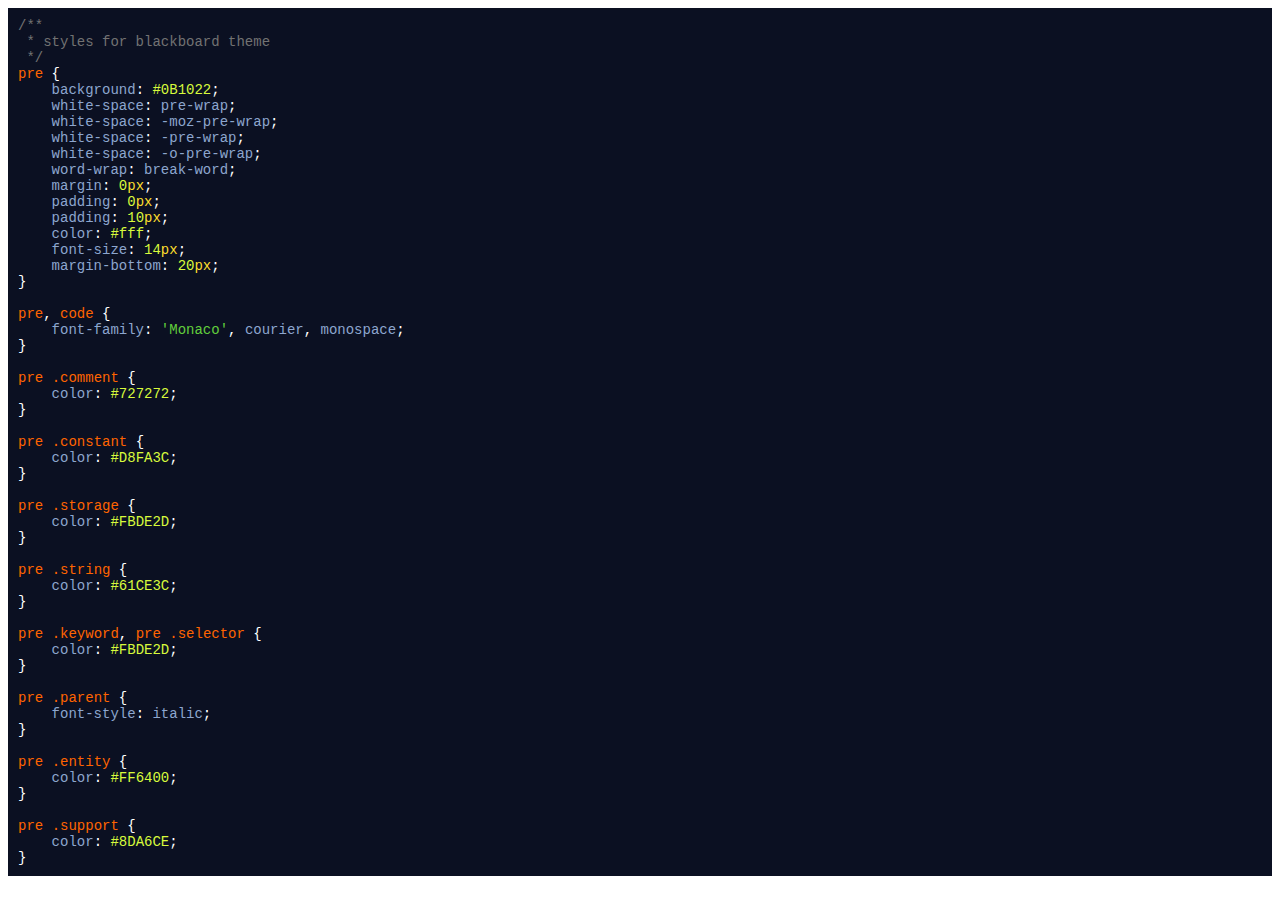
<file: public/components/rainbow/demos/css.html>
<!DOCTYPE html>
<meta charset=utf-8>
<title>Syntax Highlighting</title>
<link href="../themes/blackboard.css" rel="stylesheet" type="text/css" media="screen">
<body>

<pre>
<code data-language="css">/**
 * styles for blackboard theme
 */
pre {
    background: #0B1022;
    white-space: pre-wrap;
    white-space: -moz-pre-wrap;
    white-space: -pre-wrap;
    white-space: -o-pre-wrap;
    word-wrap: break-word;
    margin: 0px;
    padding: 0px;
    padding: 10px;
    color: #fff;
    font-size: 14px;
    margin-bottom: 20px;
}

pre, code {
    font-family: 'Monaco', courier, monospace;
}

pre .comment {
    color: #727272;
}

pre .constant {
    color: #D8FA3C;
}

pre .storage {
    color: #FBDE2D;
}

pre .string {
    color: #61CE3C;
}

pre .keyword, pre .selector {
    color: #FBDE2D;
}

pre .parent {
    font-style: italic;
}

pre .entity {
    color: #FF6400;
}

pre .support {
    color: #8DA6CE;
}</code>
</pre>

    <script src="../js/rainbow.js"></script>
    <script src="../js/language/css.js"></script>
</body>
</file>
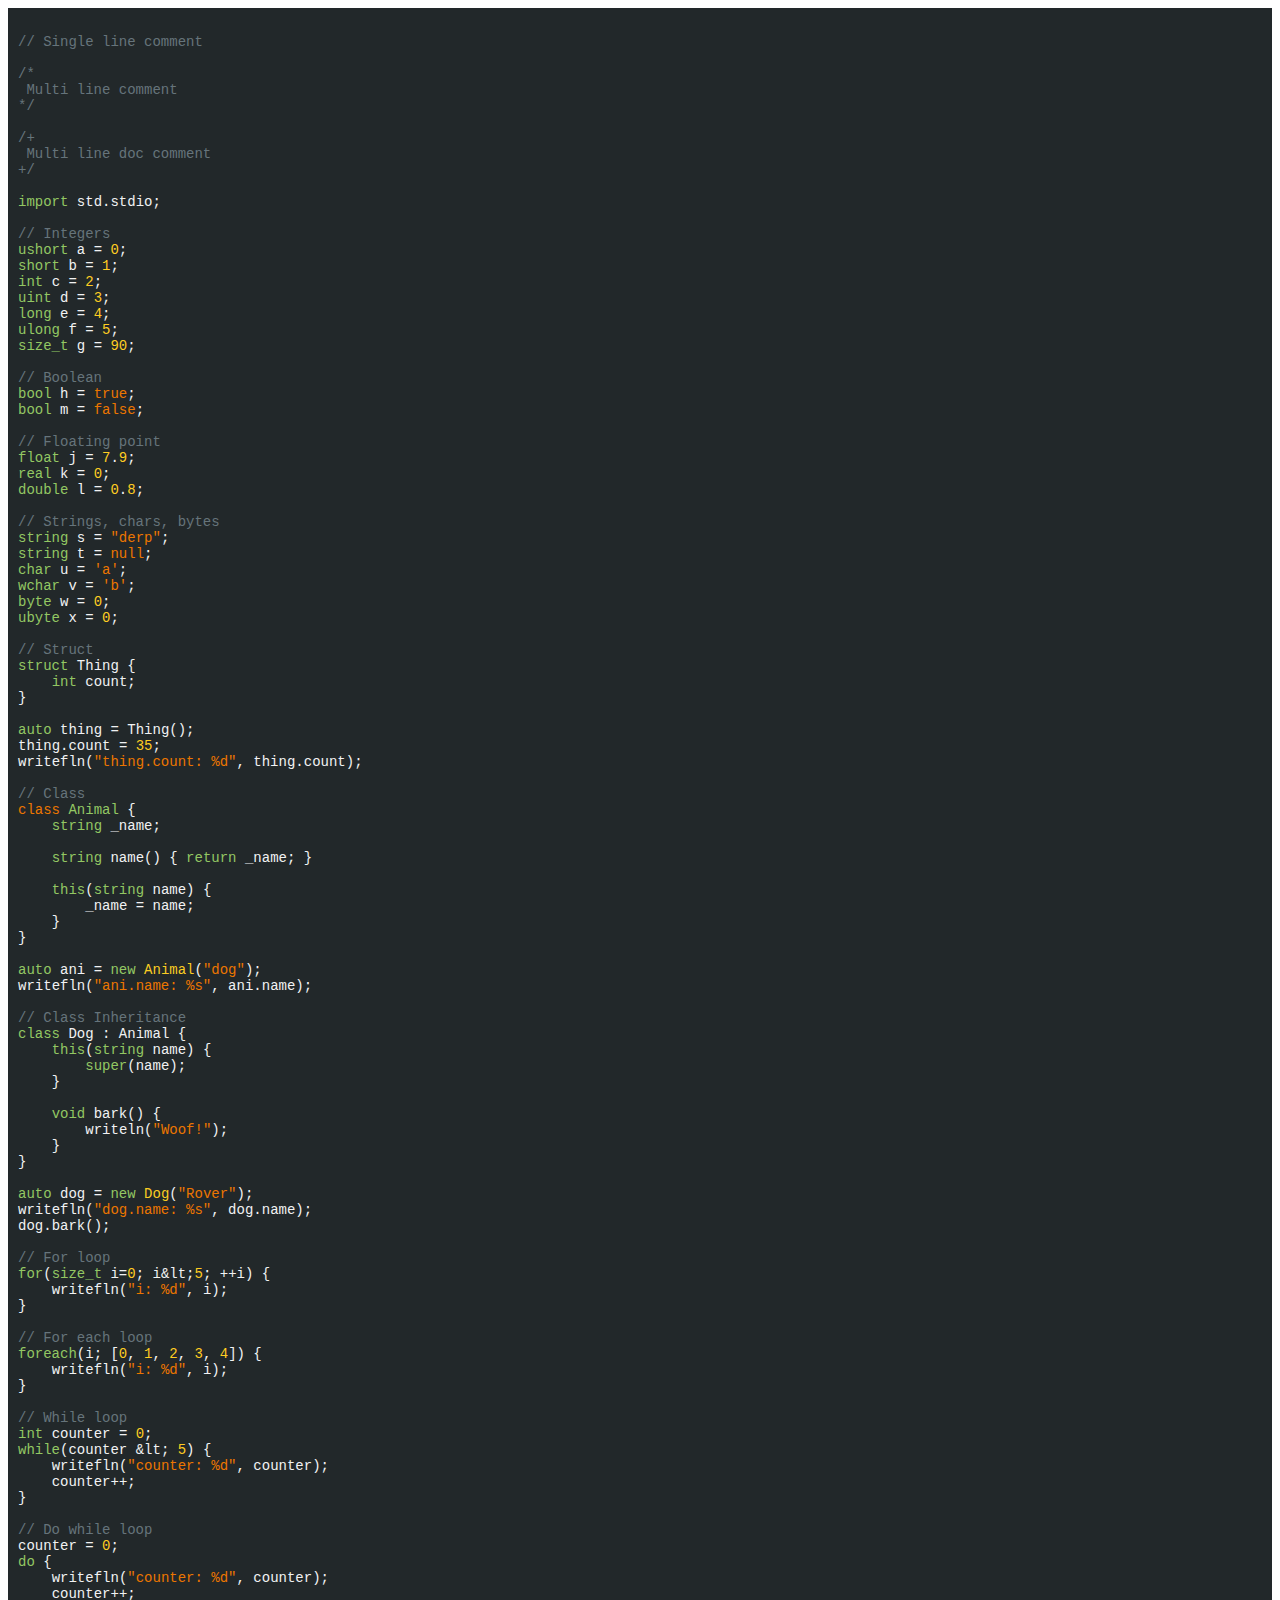
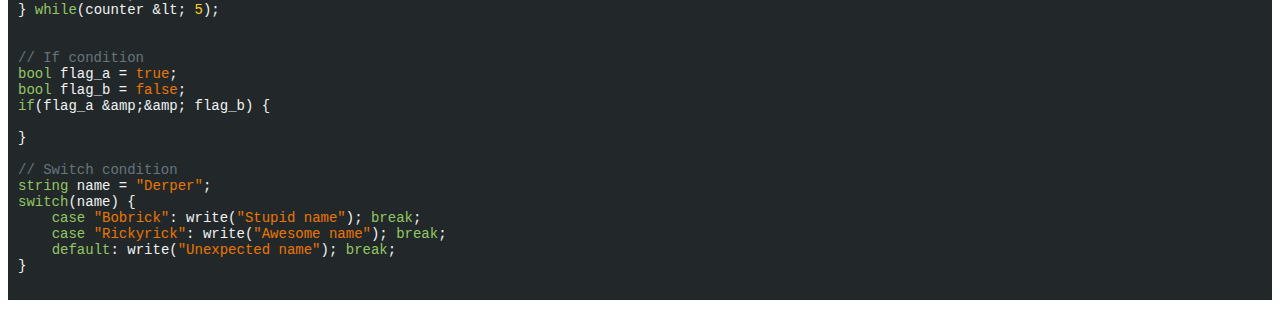
<file: public/components/rainbow/demos/d.html>
<!DOCTYPE html>
<meta charset=utf-8>
<title>Syntax Highlighting</title>
<link href="../themes/obsidian.css" rel="stylesheet" type="text/css" media="screen">
<body>

<pre>
<code data-language="d">
// Single line comment

/*
 Multi line comment
*/

/+
 Multi line doc comment
+/

import std.stdio;

// Integers
ushort a = 0;
short b = 1;
int c = 2;
uint d = 3;
long e = 4;
ulong f = 5;
size_t g = 90;

// Boolean
bool h = true;
bool m = false;

// Floating point
float j = 7.9;
real k = 0;
double l = 0.8;

// Strings, chars, bytes
string s = "derp";
string t = null;
char u = 'a';
wchar v = 'b';
byte w = 0;
ubyte x = 0;

// Struct
struct Thing {
    int count;
}

auto thing = Thing();
thing.count = 35;
writefln("thing.count: %d", thing.count);

// Class
class Animal {
    string _name;

    string name() { return _name; }

    this(string name) {
        _name = name;
    }
}

auto ani = new Animal("dog");
writefln("ani.name: %s", ani.name);

// Class Inheritance
class Dog : Animal {
    this(string name) {
        super(name);
    }

    void bark() {
        writeln("Woof!");
    }
}

auto dog = new Dog("Rover");
writefln("dog.name: %s", dog.name);
dog.bark();

// For loop
for(size_t i=0; i<5; ++i) {
    writefln("i: %d", i);
}

// For each loop
foreach(i; [0, 1, 2, 3, 4]) {
    writefln("i: %d", i);
}

// While loop
int counter = 0;
while(counter < 5) {
    writefln("counter: %d", counter);
    counter++;
}

// Do while loop
counter = 0;
do {
    writefln("counter: %d", counter);
    counter++;
} while(counter < 5);


// If condition
bool flag_a = true;
bool flag_b = false;
if(flag_a && flag_b) {

}

// Switch condition
string name = "Derper";
switch(name) {
    case "Bobrick": write("Stupid name"); break;
    case "Rickyrick": write("Awesome name"); break;
    default: write("Unexpected name"); break;
}
</code>
</pre>
    <script src="../js/rainbow.js"></script>
    <script src="../js/language/d.js"></script>
</body>
</file>
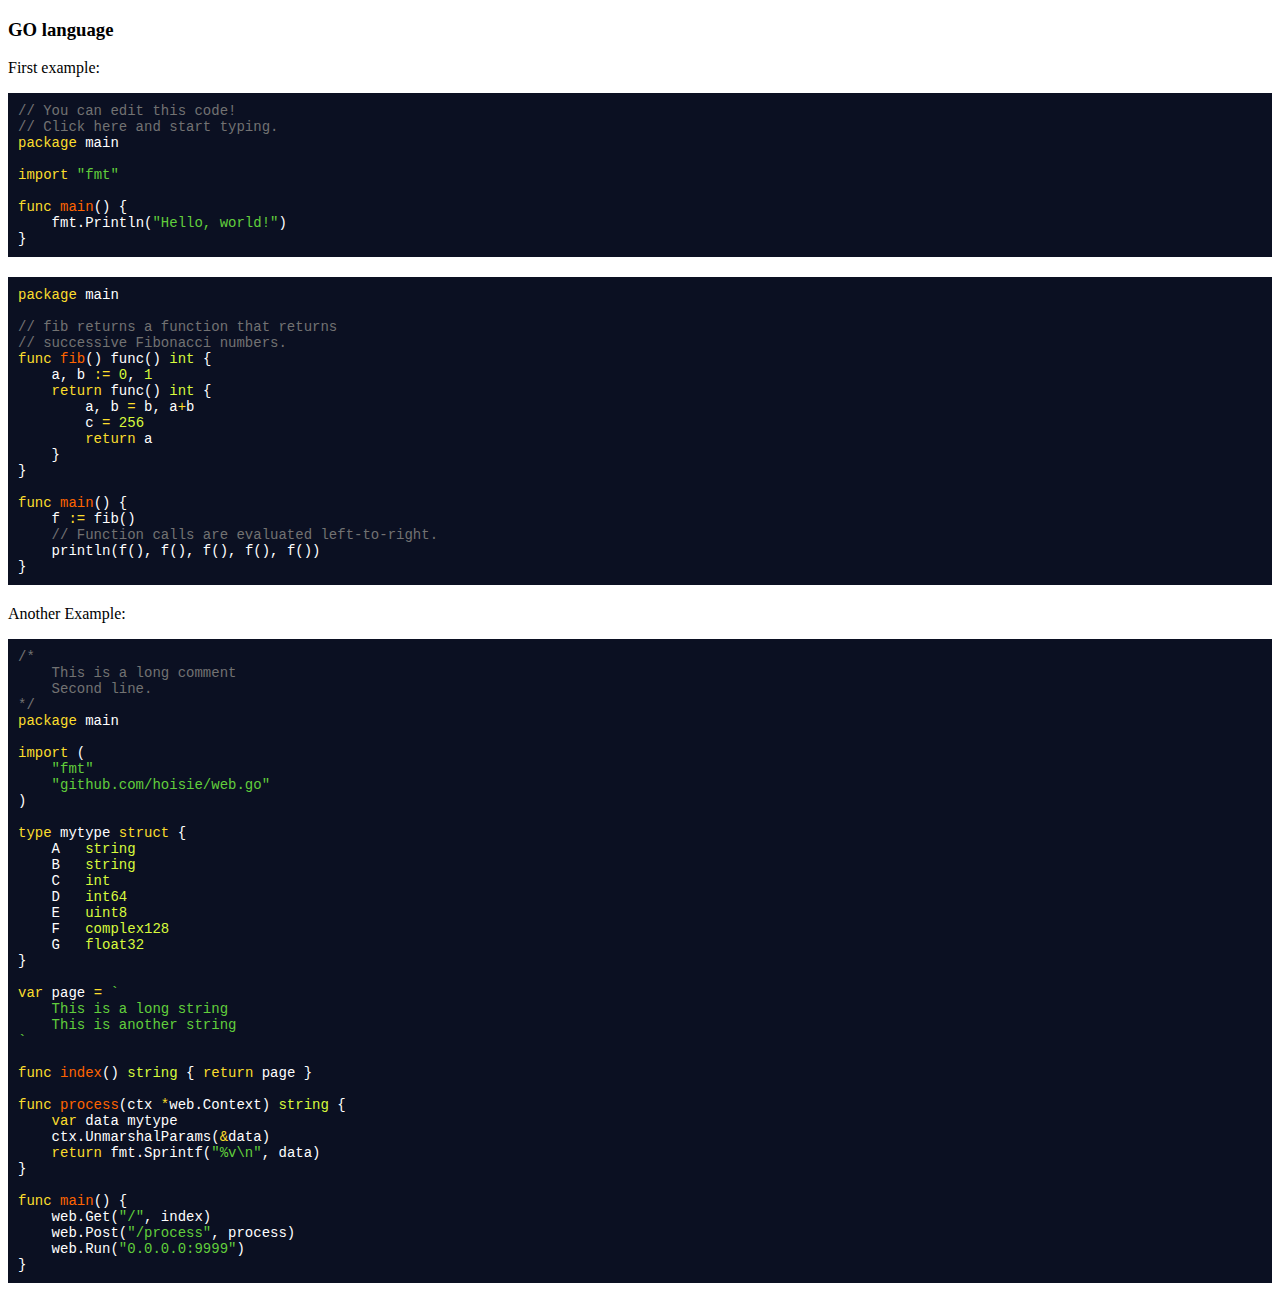
<file: public/components/rainbow/demos/go.html>
<!DOCTYPE html>
<!-- Code example from https://github.com/hoisie/web.git and from
     Go official web site http://golang.org/
-->
<meta charset=utf-8>
<title>Syntax Highlighting</title>
<link href="../themes/blackboard.css" rel="stylesheet" type="text/css" media="screen">
<body>
<h3>GO language</h3>
<p>First example: </p>
<pre><code data-language="go">// You can edit this code!
// Click here and start typing.
package main

import "fmt"

func main() {
    fmt.Println("Hello, world!")
}</code></pre>

<pre><code data-language="go">package main

// fib returns a function that returns
// successive Fibonacci numbers.
func fib() func() int {
    a, b := 0, 1
    return func() int {
        a, b = b, a+b
        c = 256
        return a
    }
}

func main() {
    f := fib()
    // Function calls are evaluated left-to-right.
    println(f(), f(), f(), f(), f())
}</code></pre>

<p>Another Example: </p>

<pre><code data-language="go">/*
    This is a long comment
    Second line.
*/
package main

import (
    "fmt"
    "github.com/hoisie/web.go"
)

type mytype struct {
    A   string
    B   string
    C   int
    D   int64
    E   uint8
    F   complex128
    G   float32
}

var page = `
    This is a long string
    This is another string
`

func index() string { return page }

func process(ctx *web.Context) string {
    var data mytype
    ctx.UnmarshalParams(&data)
    return fmt.Sprintf("%v\n", data)
}

func main() {
    web.Get("/", index)
    web.Post("/process", process)
    web.Run("0.0.0.0:9999")
}</code></pre>
    <script src="../js/rainbow.js"></script>
    <script src="../js/language/go.js"></script>
</body>
</file>
<file: public/components/rainbow/themes/blackboard.css>
/**
 * Blackboard theme
 *
 * Adapted from Domenico Carbotta's TextMate theme of the same name
 *
 * @author Domenico Carbotta
 * @author Craig Campbell
 * @version 1.0.2
 */
pre {
    background: #0B1022;
    word-wrap: break-word;
    margin: 0px;
    padding: 0px;
    padding: 10px;
    color: #fff;
    font-size: 14px;
    margin-bottom: 20px;
}

pre, code {
    font-family: 'Monaco', courier, monospace;
}

pre .comment {
    color: #727272;
}

pre .constant {
    color: #D8FA3C;
}

pre .storage {
    color: #FBDE2D;
}

pre .string, pre .comment.docstring {
    color: #61CE3C;
}

pre .string.regexp, pre .support.tag.script, pre .support.tag.style {
    color: #fff;
}

pre .keyword, pre .selector {
    color: #FBDE2D;
}

pre .inherited-class {
    font-style: italic;
}

pre .entity {
    color: #FF6400;
}

pre .support, *[data-language="c"] .function.call {
    color: #8DA6CE;
}

pre .variable.global, pre .variable.class, pre .variable.instance {
    color: #FF6400;
}
</file>
<file: public/components/rainbow/tests/tests.css>
ul, li, h1, h2, h3, h4, h5, h6 {
    margin: 0px;
    padding: 0px;
}

h1 {
    margin-bottom: 15px;
}

body {
    font-family: helvetica;
}

a {
    text-decoration: none;
    color: #666;
}

select {
    width: 200px;
    height: 200px;
    font-size: 14px;
}

form label {
    display: block;
    margin-top: 10px;
}

form input {
    margin-top: 10px;
}

ul {
    padding-left: 20px;
    margin-left: 20px;
}

.global_toggle {
    position: relative;
    float: right;
    top: 15px;
    display: none;
}

h3 {
    margin-top: 30px;
    margin-bottom: 10px;
}

li {
    font-size: 30px;
}

.success a:hover, .failure a:hover, a:hover {
    color: #000;
}

a:active {
    color: #ff8009 !important;
}

pre {
    margin-bottom: 10px;
}

li h5 {
    font-size: 16px;
    color: #000;
}

.success, .success a {
    color: green;
}

.success .code, .failure .code {
    display: none;
}

.failure, .failure a {
    color: red;
}

.failure .code {
    margin-top: 5px;
}

h6 {
    font-size: 14px;
    color: #666;
}

table {
    margin-top: 25px;
    margin-bottom: 25px;
    /*border: 2px solid #000;*/
    border-collapse: collapse;
}

table th {
    text-align: left;
    padding: 5px 20px 5px 5px;
}

table td {
    border: 1px solid #999;
    padding: 4px;
}

table tr td:first-child {
    /*border: 0px;*/
}

table tr:last-child td:first-child {
    /*border-bottom: 0px;*/
}
</file>
<file: public/components/rainbow/themes/obsidian.css>
/**
 * Obsidian theme
 *
 * Adapted from a theme based on:
 * http://studiostyl.es/schemes/son-of-obsidian
 *
 * @author Dan Stewart <dan@stewshack.com>
 * @version 1.0
 */
pre {
    background: #22282A;
    word-wrap: break-word;
    margin: 0px;
    padding: 0px;
    padding: 10px;
    color: #F1F2F3;
    font-size: 14px;
    margin-bottom: 20px;
}

pre, code {
    font-family: 'Monaco', courier, monospace;
}

pre .comment {
	color: #66747B;
}

pre .constant {
	color: #EC7600;
}

pre .storage {
	color: #EC7600;
}

pre .string, pre .comment.docstring {
	color: #EC7600;
}

pre .string.regexp, pre .support.tag.script, pre .support.tag.style {
    color: #fff;
}


pre .keyword, pre .selector {
	color: #93C763;
}

pre .inherited-class {
    font-style: italic;
}

pre .entity {
	color: #93C763;
}

pre .integer {
	color: #FFCD22;
}

pre .support, *[data-language="csharp"] .function.call {
	color: #FACD22;
}

pre .variable.global, pre .variable.class, pre .variable.instance {
	color: #CCC;
}

/* C# specific rule */
pre .preprocessor {
	color: #66747B;
}
</file>
